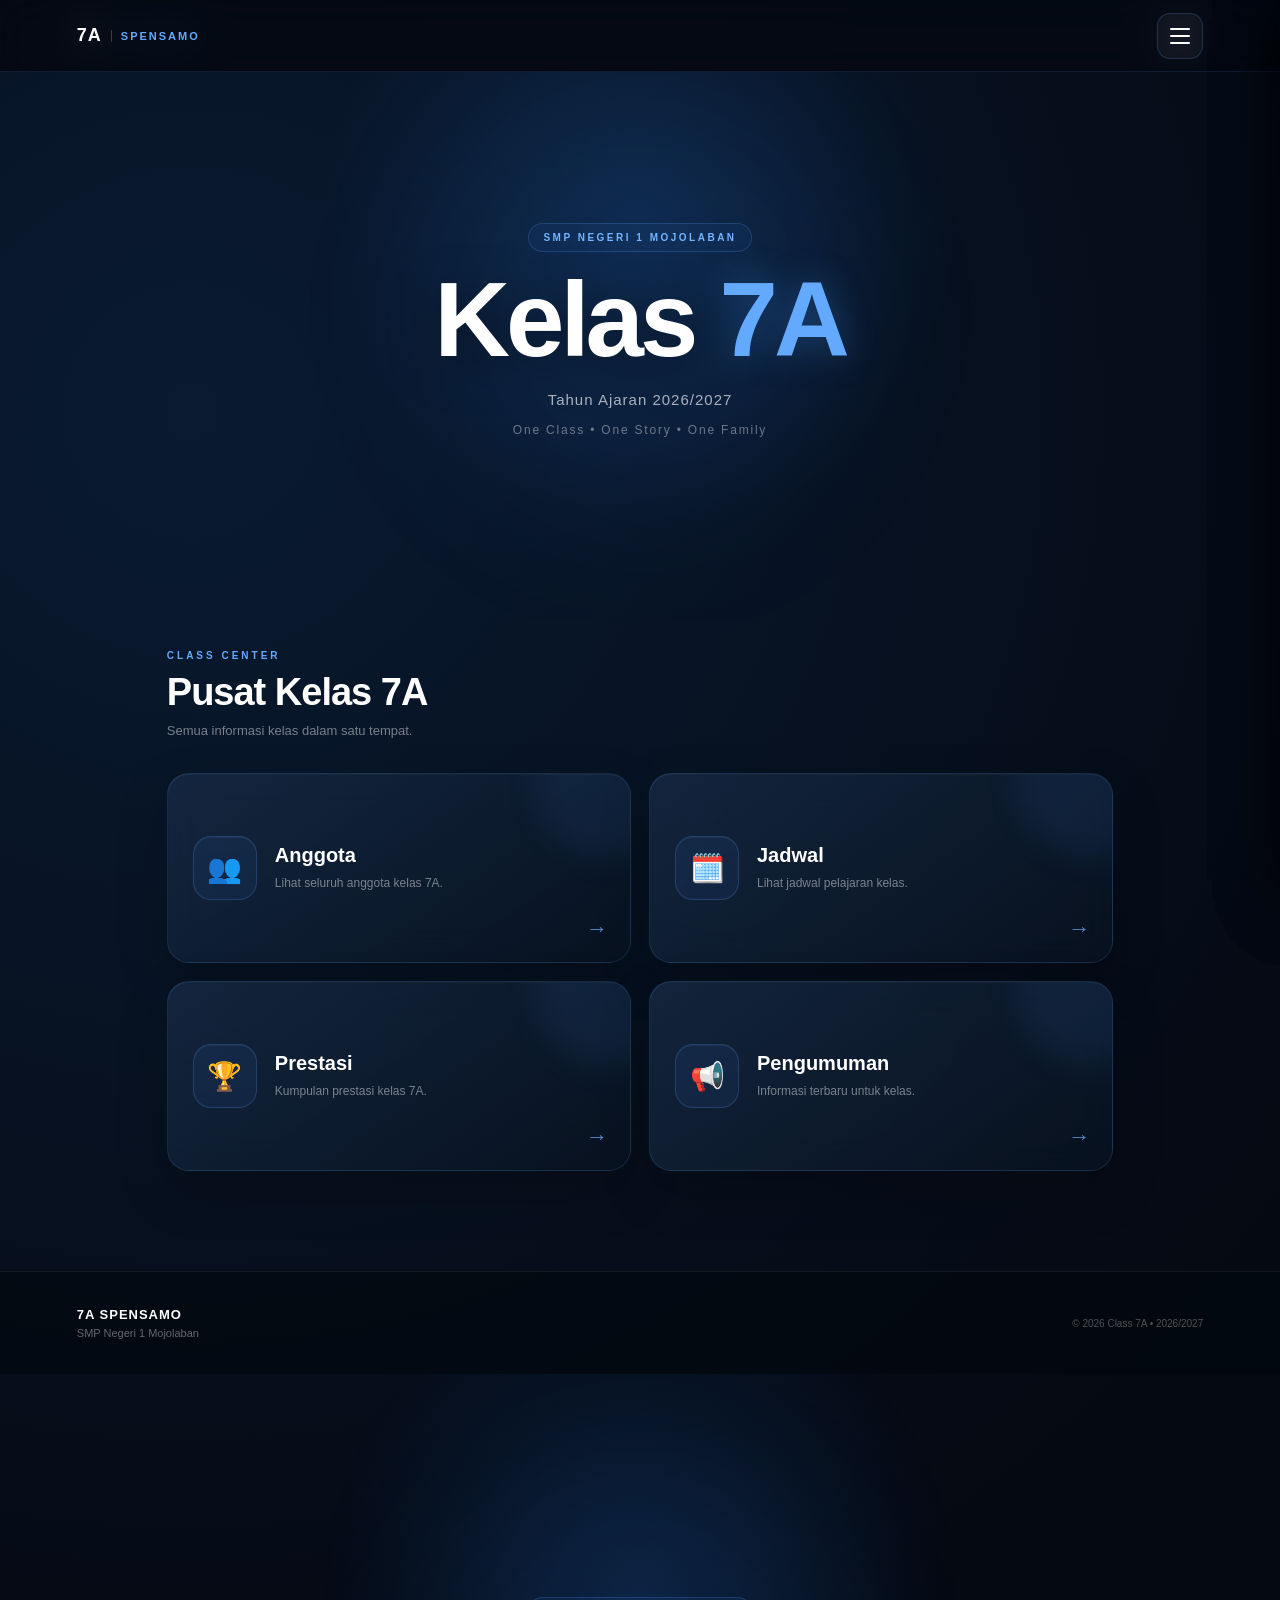
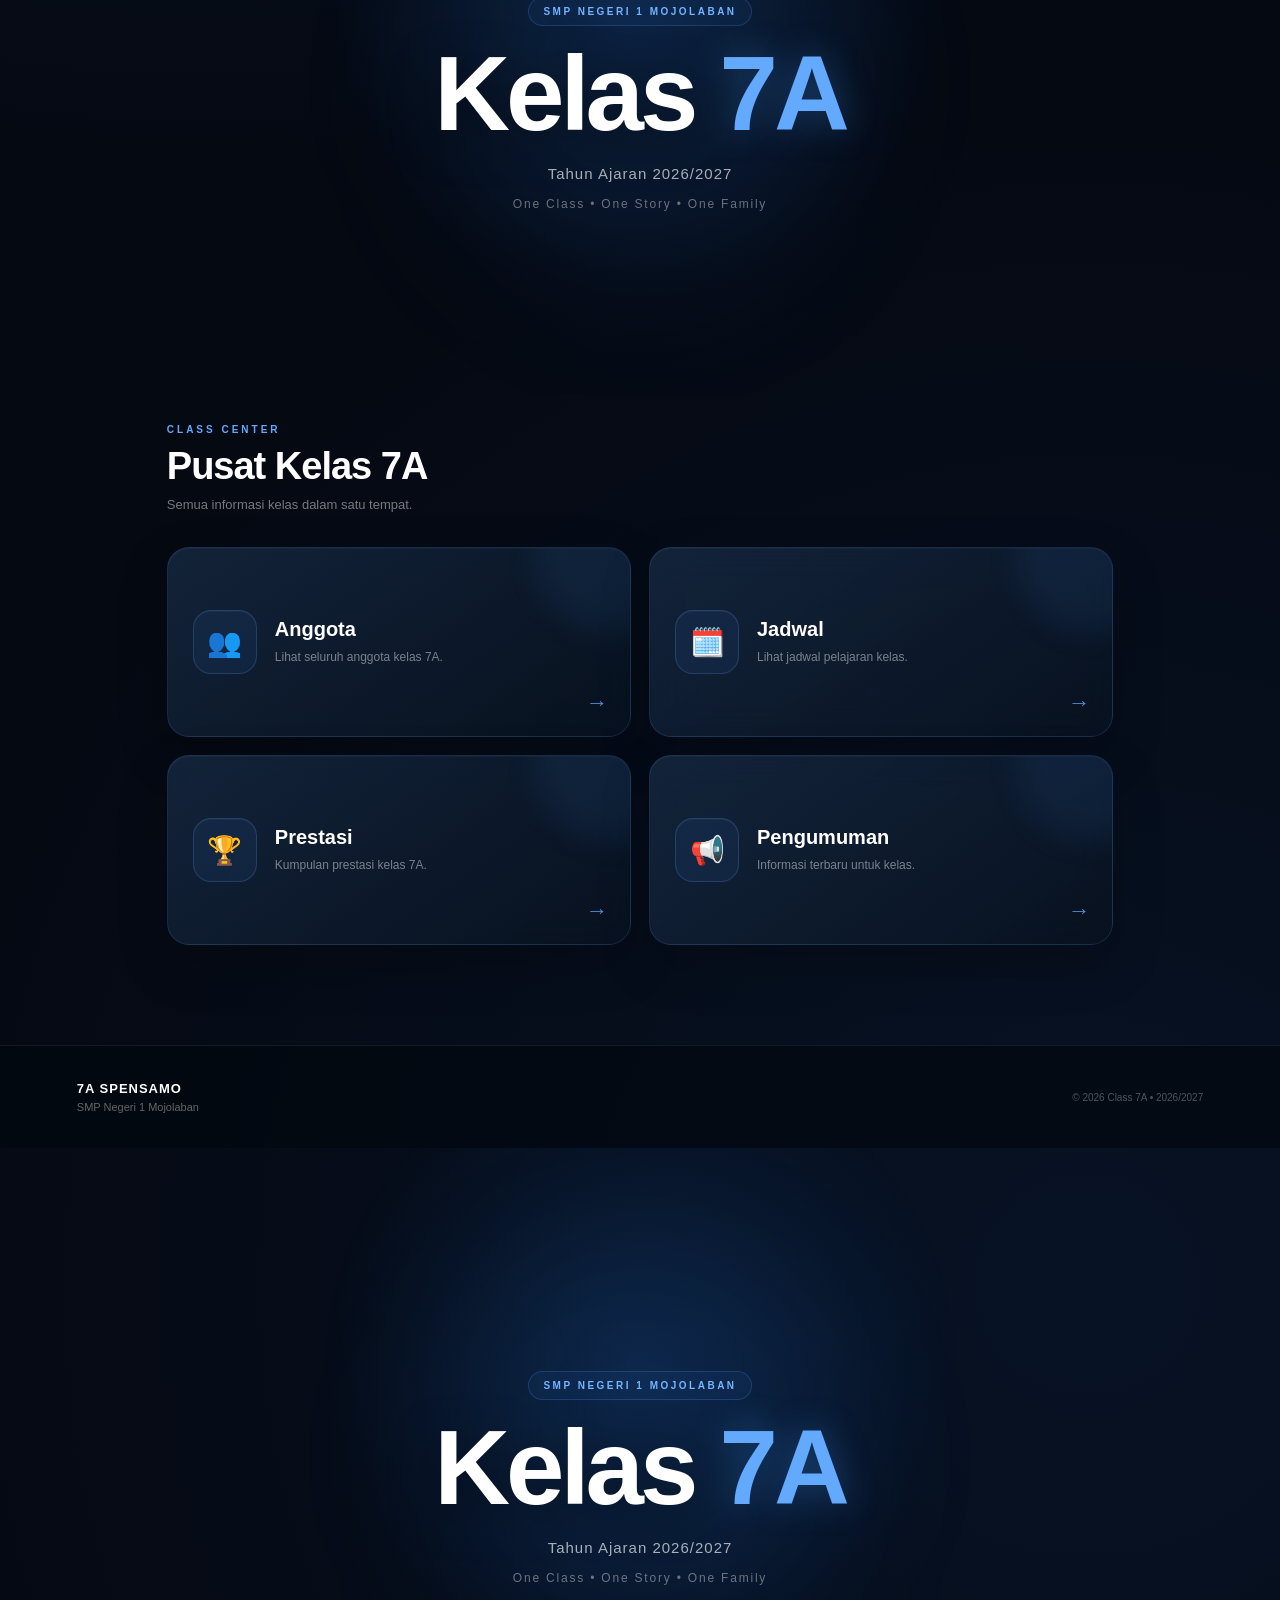
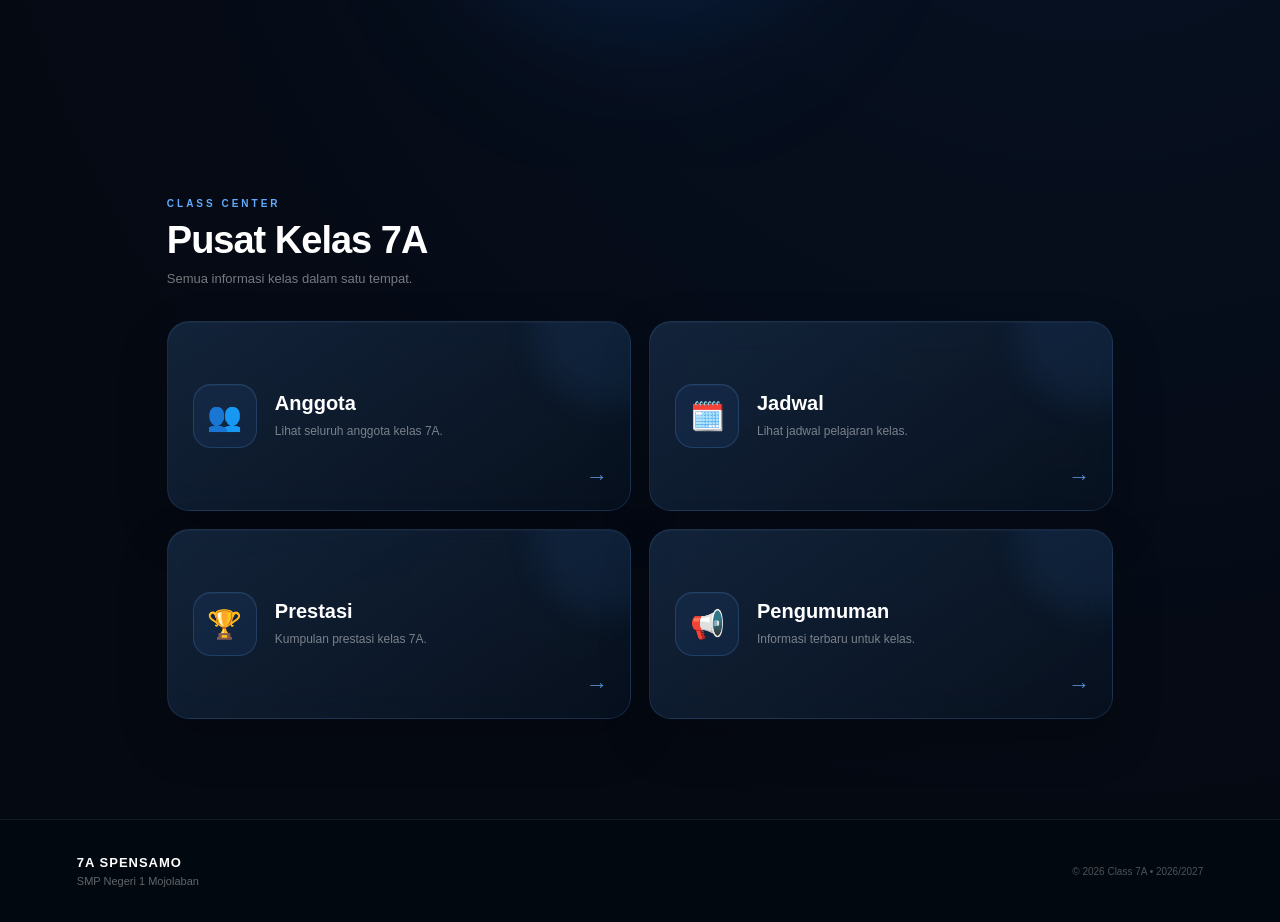
<file: index.html>
<!DOCTYPE html>
<html lang="id">
<head>
  <meta charset="UTF-8">
  <meta name="viewport" content="width=device-width, initial-scale=1.0">

  <title>7A SPENSAMO</title>

  <meta
    name="description"
    content="Website Kelas 7A SMP Negeri 1 Mojolaban Tahun Ajaran 2026/2027"
  >

  <link rel="stylesheet" href="style.css">
</head>

<body>

  <!-- ================= NAVBAR ================= -->

  <header class="navbar">

    <a href="index.html" class="brand">
      <span class="brand-main">7A</span>
      <span class="brand-sub">SPENSAMO</span>
    </a>

    <button
      class="menu-button"
      id="menuButton"
      type="button"
      aria-label="Buka menu"
    >
      <span></span>
      <span></span>
      <span></span>
    </button>

  </header>


  <!-- ================= OVERLAY ================= -->

  <div
    class="menu-overlay"
    id="menuOverlay"
  ></div>


  <!-- ================= SIDE MENU ================= -->

  <aside
    class="side-menu"
    id="sideMenu"
  >

    <div class="side-menu-header">

      <div>
        <span class="menu-title">7A</span>
        <span class="menu-subtitle">SPENSAMO</span>
      </div>

      <button
        class="close-menu"
        id="closeMenu"
        type="button"
        aria-label="Tutup menu"
      >
        ×
      </button>

    </div>


    <nav class="menu-nav">

      <a
        href="index.html"
        class="menu-link active"
      >
        Beranda
      </a>

      <a
        href="anggota.html"
        class="menu-link"
      >
        Anggota
      </a>

      <a
        href="jadwal.html"
        class="menu-link"
      >
        Jadwal
      </a>

      <a
        href="prestasi.html"
        class="menu-link"
      >
        Prestasi
      </a>

      <a
        href="pengumuman.html"
        class="menu-link"
      >
        Pengumuman
      </a>

    </nav>


    <div class="menu-bottom">

      <a
        href="admin.html"
        class="admin-link"
      >
        Admin
      </a>

    </div>

  </aside>


  <!-- ================= MAIN ================= -->

  <main>

    <!-- ================= HERO ================= -->

    <section class="hero">

      <div class="hero-content">

        <div class="hero-label">
          SMP NEGERI 1 MOJOLABAN
        </div>

        <h1>
          Kelas <span>7A</span>
        </h1>

        <p class="hero-year">
          Tahun Ajaran 2026/2027
        </p>

        <p class="hero-slogan">
          One Class • One Story • One Family
        </p>

      </div>

    </section>


    <!-- ================= CLASS CENTER ================= -->

    <section class="class-center">

      <div class="section-heading">

        <span class="section-label">
          CLASS CENTER
        </span>

        <h2>
          Pusat Kelas 7A
        </h2>

        <p>
          Semua informasi kelas dalam satu tempat.
        </p>

      </div>


      <div class="center-grid">


        <!-- ================= ANGGOTA ================= -->

        <a
          href="anggota.html"
          class="center-card"
        >

          <div class="card-icon">
            👥
          </div>

          <div class="card-text">

            <h3>
              Anggota
            </h3>

            <p>
              Lihat seluruh anggota kelas 7A.
            </p>

          </div>

          <span class="card-arrow">
            →
          </span>

        </a>


        <!-- ================= JADWAL ================= -->

        <a
          href="jadwal.html"
          class="center-card"
        >

          <div class="card-icon">
            🗓️
          </div>

          <div class="card-text">

            <h3>
              Jadwal
            </h3>

            <p>
              Lihat jadwal pelajaran kelas.
            </p>

          </div>

          <span class="card-arrow">
            →
          </span>

        </a>


        <!-- ================= PRESTASI ================= -->

        <a
          href="prestasi.html"
          class="center-card"
        >

          <div class="card-icon">
            🏆
          </div>

          <div class="card-text">

            <h3>
              Prestasi
            </h3>

            <p>
              Kumpulan prestasi kelas 7A.
            </p>

          </div>

          <span class="card-arrow">
            →
          </span>

        </a>


        <!-- ================= PENGUMUMAN ================= -->

        <a
          href="pengumuman.html"
          class="center-card"
        >

          <div class="card-icon">
            📢
          </div>

          <div class="card-text">

            <h3>
              Pengumuman
            </h3>

            <p>
              Informasi terbaru untuk kelas.
            </p>

          </div>

          <span class="card-arrow">
            →
          </span>

        </a>

      </div>

    </section>

  </main>


  <!-- ================= FOOTER ================= -->

  <footer class="footer">

    <div class="footer-brand">

      <strong>
        7A SPENSAMO
      </strong>

      <span>
        SMP Negeri 1 Mojolaban
      </span>

    </div>

    <p>
      © 2026 Class 7A • 2026/2027
    </p>

  </footer>


  <!-- ================= JAVASCRIPT ================= -->

  <script src="script.js"></script>

</body>
</html><!DOCTYPE html>
<html lang="id">
<head>
  <meta charset="UTF-8">
  <meta name="viewport" content="width=device-width, initial-scale=1.0">

  <title>7A SPENSAMO</title>

  <meta
    name="description"
    content="Website Kelas 7A SMP Negeri 1 Mojolaban Tahun Ajaran 2026/2027"
  >

  <link rel="stylesheet" href="style.css">
</head>

<body>

  <!-- ================= NAVBAR ================= -->

  <header class="navbar">

    <a href="index.html" class="brand">
      <span class="brand-main">7A</span>
      <span class="brand-sub">SPENSAMO</span>
    </a>

    <button
      class="menu-button"
      id="menuButton"
      type="button"
      aria-label="Buka menu"
    >
      <span></span>
      <span></span>
      <span></span>
    </button>

  </header>


  <!-- ================= OVERLAY ================= -->

  <div
    class="menu-overlay"
    id="menuOverlay"
  ></div>


  <!-- ================= SIDE MENU ================= -->

  <aside
    class="side-menu"
    id="sideMenu"
  >

    <div class="side-menu-header">

      <div>
        <span class="menu-title">7A</span>
        <span class="menu-subtitle">SPENSAMO</span>
      </div>

      <button
        class="close-menu"
        id="closeMenu"
        type="button"
        aria-label="Tutup menu"
      >
        ×
      </button>

    </div>


    <nav class="menu-nav">

      <a
        href="index.html"
        class="menu-link active"
      >
        Beranda
      </a>

      <a
        href="anggota.html"
        class="menu-link"
      >
        Anggota
      </a>

      <a
        href="jadwal.html"
        class="menu-link"
      >
        Jadwal
      </a>

      <a
        href="prestasi.html"
        class="menu-link"
      >
        Prestasi
      </a>

      <a
        href="pengumuman.html"
        class="menu-link"
      >
        Pengumuman
      </a>

    </nav>


    <div class="menu-bottom">

      <a
        href="admin.html"
        class="admin-link"
      >
        Admin
      </a>

    </div>

  </aside>


  <!-- ================= MAIN ================= -->

  <main>

    <!-- ================= HERO ================= -->

    <section class="hero">

      <div class="hero-content">

        <div class="hero-label">
          SMP NEGERI 1 MOJOLABAN
        </div>

        <h1>
          Kelas <span>7A</span>
        </h1>

        <p class="hero-year">
          Tahun Ajaran 2026/2027
        </p>

        <p class="hero-slogan">
          One Class • One Story • One Family
        </p>

      </div>

    </section>


    <!-- ================= CLASS CENTER ================= -->

    <section class="class-center">

      <div class="section-heading">

        <span class="section-label">
          CLASS CENTER
        </span>

        <h2>
          Pusat Kelas 7A
        </h2>

        <p>
          Semua informasi kelas dalam satu tempat.
        </p>

      </div>


      <div class="center-grid">


        <!-- ================= ANGGOTA ================= -->

        <a
          href="anggota.html"
          class="center-card"
        >

          <div class="card-icon">
            👥
          </div>

          <div class="card-text">

            <h3>
              Anggota
            </h3>

            <p>
              Lihat seluruh anggota kelas 7A.
            </p>

          </div>

          <span class="card-arrow">
            →
          </span>

        </a>


        <!-- ================= JADWAL ================= -->

        <a
          href="jadwal.html"
          class="center-card"
        >

          <div class="card-icon">
            🗓️
          </div>

          <div class="card-text">

            <h3>
              Jadwal
            </h3>

            <p>
              Lihat jadwal pelajaran kelas.
            </p>

          </div>

          <span class="card-arrow">
            →
          </span>

        </a>


        <!-- ================= PRESTASI ================= -->

        <a
          href="prestasi.html"
          class="center-card"
        >

          <div class="card-icon">
            🏆
          </div>

          <div class="card-text">

            <h3>
              Prestasi
            </h3>

            <p>
              Kumpulan prestasi kelas 7A.
            </p>

          </div>

          <span class="card-arrow">
            →
          </span>

        </a>


        <!-- ================= PENGUMUMAN ================= -->

        <a
          href="pengumuman.html"
          class="center-card"
        >

          <div class="card-icon">
            📢
          </div>

          <div class="card-text">

            <h3>
              Pengumuman
            </h3>

            <p>
              Informasi terbaru untuk kelas.
            </p>

          </div>

          <span class="card-arrow">
            →
          </span>

        </a>

      </div>

    </section>

  </main>


  <!-- ================= FOOTER ================= -->

  <footer class="footer">

    <div class="footer-brand">

      <strong>
        7A SPENSAMO
      </strong>

      <span>
        SMP Negeri 1 Mojolaban
      </span>

    </div>

    <p>
      © 2026 Class 7A • 2026/2027
    </p>

  </footer>


  <!-- ================= JAVASCRIPT ================= -->

  <script src="script.js"></script>

</body>
</html><!DOCTYPE html>
<html lang="id">
<head>
  <meta charset="UTF-8">
  <meta name="viewport" content="width=device-width, initial-scale=1.0">

  <title>7A SPENSAMO</title>

  <meta
    name="description"
    content="Website Kelas 7A SMP Negeri 1 Mojolaban Tahun Ajaran 2026/2027"
  >

  <link rel="stylesheet" href="style.css">
</head>

<body>

  <!-- ================= NAVBAR ================= -->

  <header class="navbar">

    <a href="index.html" class="brand">
      <span class="brand-main">7A</span>
      <span class="brand-sub">SPENSAMO</span>
    </a>

    <button
      class="menu-button"
      id="menuButton"
      type="button"
      aria-label="Buka menu"
    >
      <span></span>
      <span></span>
      <span></span>
    </button>

  </header>


  <!-- ================= OVERLAY ================= -->

  <div
    class="menu-overlay"
    id="menuOverlay"
  ></div>


  <!-- ================= SIDE MENU ================= -->

  <aside
    class="side-menu"
    id="sideMenu"
  >

    <div class="side-menu-header">

      <div>
        <span class="menu-title">7A</span>
        <span class="menu-subtitle">SPENSAMO</span>
      </div>

      <button
        class="close-menu"
        id="closeMenu"
        type="button"
        aria-label="Tutup menu"
      >
        ×
      </button>

    </div>


    <nav class="menu-nav">

      <a
        href="index.html"
        class="menu-link active"
      >
        Beranda
      </a>

      <a
        href="anggota.html"
        class="menu-link"
      >
        Anggota
      </a>

      <a
        href="jadwal.html"
        class="menu-link"
      >
        Jadwal
      </a>

      <a
        href="prestasi.html"
        class="menu-link"
      >
        Prestasi
      </a>

      <a
        href="pengumuman.html"
        class="menu-link"
      >
        Pengumuman
      </a>

    </nav>


    <div class="menu-bottom">

      <a
        href="admin.html"
        class="admin-link"
      >
        Admin
      </a>

    </div>

  </aside>


  <!-- ================= MAIN ================= -->

  <main>

    <!-- ================= HERO ================= -->

    <section class="hero">

      <div class="hero-content">

        <div class="hero-label">
          SMP NEGERI 1 MOJOLABAN
        </div>

        <h1>
          Kelas <span>7A</span>
        </h1>

        <p class="hero-year">
          Tahun Ajaran 2026/2027
        </p>

        <p class="hero-slogan">
          One Class • One Story • One Family
        </p>

      </div>

    </section>


    <!-- ================= CLASS CENTER ================= -->

    <section class="class-center">

      <div class="section-heading">

        <span class="section-label">
          CLASS CENTER
        </span>

        <h2>
          Pusat Kelas 7A
        </h2>

        <p>
          Semua informasi kelas dalam satu tempat.
        </p>

      </div>


      <div class="center-grid">


        <!-- ================= ANGGOTA ================= -->

        <a
          href="anggota.html"
          class="center-card"
        >

          <div class="card-icon">
            👥
          </div>

          <div class="card-text">

            <h3>
              Anggota
            </h3>

            <p>
              Lihat seluruh anggota kelas 7A.
            </p>

          </div>

          <span class="card-arrow">
            →
          </span>

        </a>


        <!-- ================= JADWAL ================= -->

        <a
          href="jadwal.html"
          class="center-card"
        >

          <div class="card-icon">
            🗓️
          </div>

          <div class="card-text">

            <h3>
              Jadwal
            </h3>

            <p>
              Lihat jadwal pelajaran kelas.
            </p>

          </div>

          <span class="card-arrow">
            →
          </span>

        </a>


        <!-- ================= PRESTASI ================= -->

        <a
          href="prestasi.html"
          class="center-card"
        >

          <div class="card-icon">
            🏆
          </div>

          <div class="card-text">

            <h3>
              Prestasi
            </h3>

            <p>
              Kumpulan prestasi kelas 7A.
            </p>

          </div>

          <span class="card-arrow">
            →
          </span>

        </a>


        <!-- ================= PENGUMUMAN ================= -->

        <a
          href="pengumuman.html"
          class="center-card"
        >

          <div class="card-icon">
            📢
          </div>

          <div class="card-text">

            <h3>
              Pengumuman
            </h3>

            <p>
              Informasi terbaru untuk kelas.
            </p>

          </div>

          <span class="card-arrow">
            →
          </span>

        </a>

      </div>

    </section>

  </main>


  <!-- ================= FOOTER ================= -->

  <footer class="footer">

    <div class="footer-brand">

      <strong>
        7A SPENSAMO
      </strong>

      <span>
        SMP Negeri 1 Mojolaban
      </span>

    </div>

    <p>
      © 2026 Class 7A • 2026/2027
    </p>

  </footer>


  <!-- ================= JAVASCRIPT ================= -->

  <script src="script.js"></script>

</body>
</html>
</file>
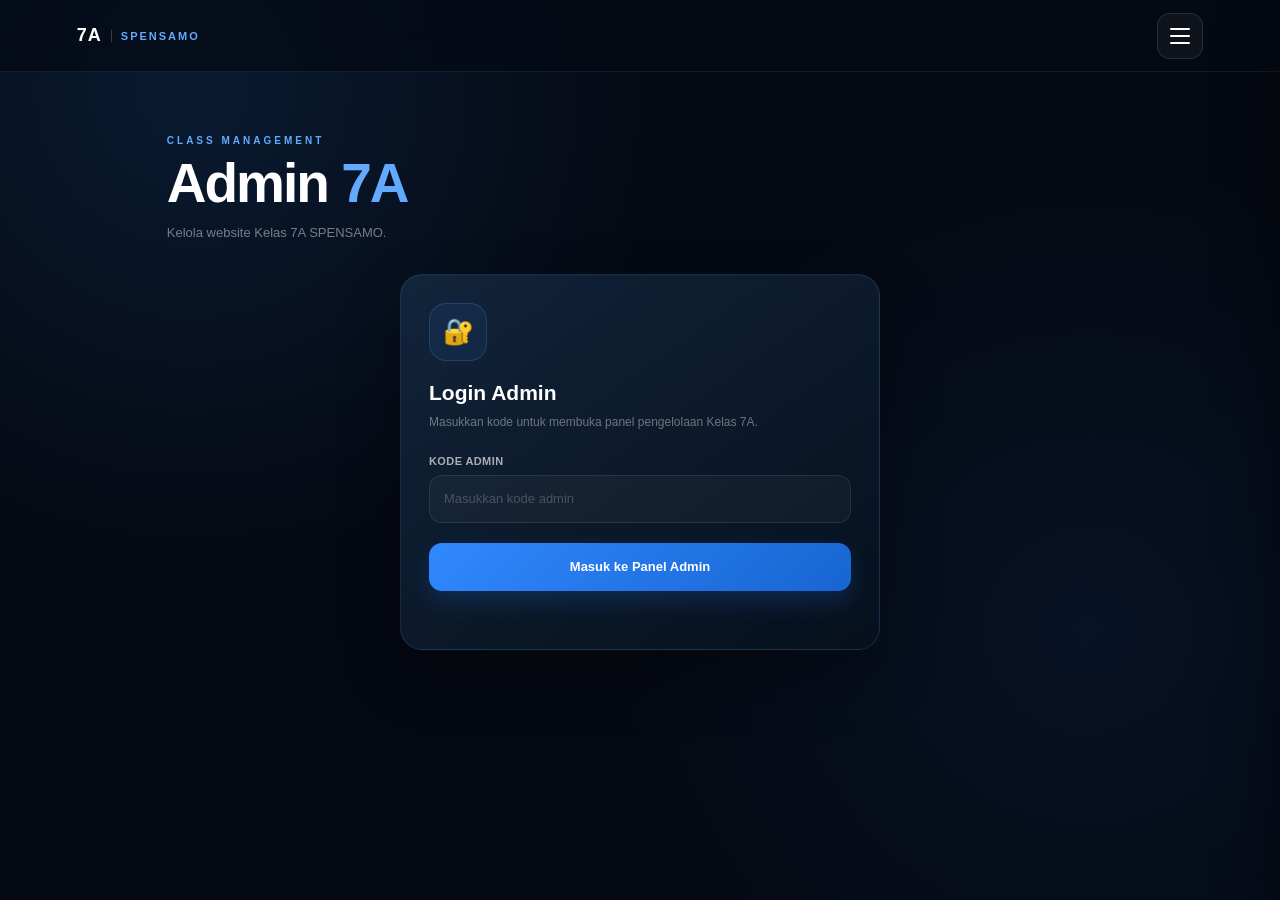
<file: Admin.html>
<!DOCTYPE html>
<html lang="id">

<head>
  <meta charset="UTF-8">
  <meta name="viewport" content="width=device-width, initial-scale=1.0">

  <title>Admin • 7A SPENSAMO</title>

  <link rel="stylesheet" href="style.css">

  <style>

    /* ================================
       ADMIN
    ================================ */

    .admin-main {
      min-height: 100vh;
      padding-top: 100px;
      padding-bottom: 80px;
    }

    .admin-container {
      width: 100%;
      max-width: 1100px;
      margin: auto;
      padding: 35px 6%;
      box-sizing: border-box;
    }

    .admin-header {
      margin-bottom: 30px;
    }

    .admin-header h1 {
      margin-top: 8px;
      font-size: clamp(38px, 7vw, 55px);
      line-height: 1;
      font-weight: 900;
      letter-spacing: -2px;
    }

    .admin-header h1 span {
      color: #63aaff;
    }

    .admin-header p {
      margin-top: 12px;
      color: rgba(255,255,255,.45);
      font-size: 13px;
      line-height: 1.6;
    }


    /* ================================
       LOGIN BOX
    ================================ */

    .admin-login {
      width: 100%;
      max-width: 480px;
      margin: 0 auto;

      padding: 28px;
      box-sizing: border-box;

      border: 1px solid rgba(90,165,255,.16);
      border-radius: 22px;

      background:
        linear-gradient(
          145deg,
          rgba(22,43,68,.78),
          rgba(7,17,30,.9)
        );

      box-shadow:
        0 25px 60px rgba(0,0,0,.28),
        inset 0 1px 0 rgba(255,255,255,.025);

      backdrop-filter: blur(18px);
      -webkit-backdrop-filter: blur(18px);

      animation: fadeUp .6s ease both;
    }


    .login-icon {
      width: 58px;
      height: 58px;

      display: flex;
      align-items: center;
      justify-content: center;

      margin-bottom: 20px;

      border: 1px solid rgba(95,170,255,.2);
      border-radius: 17px;

      background: rgba(65,145,255,.08);

      font-size: 25px;
    }


    .admin-login h2 {
      font-size: 21px;
      font-weight: 800;
    }


    .admin-login > p {
      margin-top: 8px;

      color: rgba(255,255,255,.4);

      font-size: 12px;
      line-height: 1.6;
    }


    /* ================================
       FORM
    ================================ */

    .admin-form {
      margin-top: 23px;
    }


    .form-group {
      margin-bottom: 15px;
    }


    .form-group label {
      display: block;

      margin-bottom: 8px;

      color: rgba(255,255,255,.65);

      font-size: 11px;
      font-weight: 700;
      letter-spacing: .4px;
    }


    .form-group input {
      width: 100%;
      height: 48px;

      padding: 0 14px;
      box-sizing: border-box;

      border: 1px solid rgba(255,255,255,.09);
      border-radius: 13px;

      outline: none;

      background: rgba(255,255,255,.035);

      color: #fff;

      font-family: inherit;
      font-size: 13px;

      transition:
        border-color .2s ease,
        background .2s ease,
        box-shadow .2s ease;
    }


    .form-group input::placeholder {
      color: rgba(255,255,255,.22);
    }


    .form-group input:focus {
      border-color: rgba(90,170,255,.55);

      background: rgba(70,145,255,.045);

      box-shadow:
        0 0 0 3px rgba(70,145,255,.08);
    }


    /* ================================
       BUTTON
    ================================ */

    .login-button {
      width: 100%;
      height: 48px;

      margin-top: 5px;

      border: 0;
      border-radius: 13px;

      cursor: pointer;

      background:
        linear-gradient(
          135deg,
          #3188ff,
          #1765d1
        );

      color: #fff;

      font-family: inherit;
      font-size: 13px;
      font-weight: 800;

      box-shadow:
        0 10px 25px rgba(35,115,230,.22);

      transition:
        transform .2s ease,
        filter .2s ease;
    }


    .login-button:hover {
      filter: brightness(1.08);
      transform: translateY(-1px);
    }


    .login-button:active {
      transform: translateY(1px);
    }


    /* ================================
       MESSAGE
    ================================ */

    .login-message {
      min-height: 18px;

      margin-top: 12px;

      text-align: center;

      color: rgba(255,255,255,.45);

      font-size: 11px;
    }


    .login-message.error {
      color: #ff7777;
    }


    .login-message.success {
      color: #72dca0;
    }


    /* ================================
       ADMIN PANEL
    ================================ */

    .admin-panel {
      display: none;
    }


    .admin-panel.show {
      display: block;
      animation: fadeUp .45s ease both;
    }


    /* ================================
       PANEL HEADER
    ================================ */

    .admin-panel-top {
      display: flex;
      align-items: center;
      justify-content: space-between;

      gap: 15px;

      margin-bottom: 22px;
    }


    .admin-welcome h2 {
      font-size: 24px;
      font-weight: 850;
    }


    .admin-welcome p {
      margin-top: 5px;

      color: rgba(255,255,255,.38);

      font-size: 11px;
    }


    .role-badge {
      display: inline-flex;
      align-items: center;

      margin-top: 10px;

      padding: 7px 11px;

      border: 1px solid rgba(255,190,70,.2);
      border-radius: 9px;

      background: rgba(255,180,50,.06);

      color: #ffc65c;

      font-size: 10px;
      font-weight: 800;
    }


    .logout-button {
      flex: 0 0 auto;

      height: 40px;

      padding: 0 15px;

      border: 1px solid rgba(255,255,255,.1);
      border-radius: 10px;

      background: rgba(255,255,255,.035);

      color: rgba(255,255,255,.7);

      font-family: inherit;

      font-size: 11px;
      font-weight: 700;

      cursor: pointer;

      transition: .2s ease;
    }


    .logout-button:hover {
      background: rgba(255,255,255,.07);
    }


    /* ================================
       MANAGEMENT GRID
    ================================ */

    .admin-grid {
      display: grid;

      grid-template-columns:
        repeat(2, minmax(0, 1fr));

      gap: 15px;
    }


    .admin-card {
      min-height: 150px;

      padding: 21px;
      box-sizing: border-box;

      border:
        1px solid rgba(90,165,255,.14);

      border-radius: 20px;

      background:
        linear-gradient(
          145deg,
          rgba(22,43,68,.72),
          rgba(7,17,30,.86)
        );

      box-shadow:
        0 16px 40px rgba(0,0,0,.18),
        inset 0 1px 0 rgba(255,255,255,.025);

      backdrop-filter: blur(15px);
      -webkit-backdrop-filter: blur(15px);
    }


    .admin-card-icon {
      width: 46px;
      height: 46px;

      display: flex;
      align-items: center;
      justify-content: center;

      margin-bottom: 17px;

      border:
        1px solid rgba(95,170,255,.18);

      border-radius: 13px;

      background:
        rgba(65,145,255,.07);

      font-size: 20px;
    }


    .admin-card h3 {
      font-size: 15px;
      font-weight: 800;
    }


    .admin-card p {
      margin-top: 6px;

      color:
        rgba(255,255,255,.38);

      font-size: 11px;

      line-height: 1.5;
    }


    /* ================================
       MOBILE
    ================================ */

    @media (max-width: 600px) {

      .admin-main {
        padding-top: 82px;
        padding-bottom: 60px;
      }

      .admin-container {
        padding: 30px 5%;
      }

      .admin-header h1 {
        font-size: 39px;
      }

      .admin-header p {
        font-size: 12px;
      }

      .admin-login {
        padding: 21px;
        border-radius: 18px;
      }

      .admin-grid {
        grid-template-columns: 1fr;
        gap: 12px;
      }

      .admin-card {
        min-height: 135px;
        border-radius: 17px;
      }

      .admin-panel-top {
        align-items: flex-start;
      }

      .admin-welcome h2 {
        font-size: 20px;
      }

      .logout-button {
        height: 36px;
        padding: 0 12px;
      }

    }

  </style>
</head>


<body>


  <!-- ================================
       NAVBAR
  ================================ -->

  <header class="navbar">

    <a href="index.html" class="brand">

      <span class="brand-main">
        7A
      </span>

      <span class="brand-sub">
        SPENSAMO
      </span>

    </a>


    <button
      class="menu-button"
      id="menuButton"
      type="button"
      aria-label="Buka menu"
    >

      <span></span>
      <span></span>
      <span></span>

    </button>

  </header>


  <div
    class="menu-overlay"
    id="menuOverlay"
  ></div>


  <!-- ================================
       SIDE MENU
  ================================ -->

  <aside
    class="side-menu"
    id="sideMenu"
  >

    <div class="side-menu-header">

      <div>

        <span class="menu-title">
          7A
        </span>

        <span class="menu-subtitle">
          SPENSAMO
        </span>

      </div>


      <button
        class="close-menu"
        id="closeMenu"
        type="button"
        aria-label="Tutup menu"
      >
        ×
      </button>

    </div>


    <nav class="menu-nav">

      <a
        href="index.html"
        class="menu-link"
      >
        Beranda
      </a>

      <a
        href="anggota.html"
        class="menu-link"
      >
        Anggota
      </a>

      <a
        href="jadwal.html"
        class="menu-link"
      >
        Jadwal
      </a>

      <a
        href="prestasi.html"
        class="menu-link"
      >
        Prestasi
      </a>

      <a
        href="pengumuman.html"
        class="menu-link"
      >
        Pengumuman
      </a>

    </nav>


    <div class="menu-bottom">

      <a
        href="admin.html"
        class="admin-link"
      >
        Admin
      </a>

    </div>

  </aside>


  <!-- ================================
       MAIN
  ================================ -->

  <main class="admin-main">

    <div class="admin-container">


      <!-- ADMIN HEADER -->

      <section class="admin-header">

        <span class="section-label">
          CLASS MANAGEMENT
        </span>

        <h1>
          Admin <span>7A</span>
        </h1>

        <p>
          Kelola website Kelas 7A SPENSAMO.
        </p>

      </section>


      <!-- LOGIN -->

      <section
        class="admin-login"
        id="adminLogin"
      >

        <div class="login-icon">
          🔐
        </div>

        <h2>
          Login Admin
        </h2>

        <p>
          Masukkan kode untuk membuka
          panel pengelolaan Kelas 7A.
        </p>


        <form
          class="admin-form"
          id="adminForm"
        >

          <div class="form-group">

            <label for="adminCode">
              KODE ADMIN
            </label>

            <input
              id="adminCode"
              type="password"
              placeholder="Masukkan kode admin"
              autocomplete="off"
              required
            >

          </div>


          <button
            class="login-button"
            type="submit"
          >
            Masuk ke Panel Admin
          </button>

        </form>


        <div
          class="login-message"
          id="loginMessage"
        ></div>

      </section>


      <!-- ================================
           ADMIN PANEL
      ================================ -->

      <section
        class="admin-panel"
        id="adminPanel"
      >

        <div class="admin-panel-top">

          <div class="admin-welcome">

            <h2>
              Dashboard
            </h2>

            <p id="adminWelcomeText">
              Selamat datang di panel admin 7A.
            </p>

            <div
              class="role-badge"
              id="roleBadge"
            >
              Admin 7A
            </div>

          </div>


          <button
            class="logout-button"
            id="logoutButton"
            type="button"
          >
            Keluar
          </button>

        </div>


        <!-- MANAGEMENT CARDS -->

        <div class="admin-grid">

          <article class="admin-card">

            <div class="admin-card-icon">
              👥
            </div>

            <h3>
              Kelola Anggota
            </h3>

            <p>
              Kelola nama dan data anggota
              kelas 7A.
            </p>

          </article>


          <article class="admin-card">

            <div class="admin-card-icon">
              🗓️
            </div>

            <h3>
              Kelola Jadwal
            </h3>

            <p>
              Kelola jadwal pelajaran
              kelas 7A.
            </p>

          </article>


          <article class="admin-card">

            <div class="admin-card-icon">
              🏆
            </div>

            <h3>
              Kelola Prestasi
            </h3>

            <p>
              Tambahkan dan kelola
              prestasi kelas.
            </p>

          </article>


          <article class="admin-card">

            <div class="admin-card-icon">
              📢
            </div>

            <h3>
              Kelola Pengumuman
            </h3>

            <p>
              Buat dan kelola pengumuman
              terbaru kelas.
            </p>

          </article>

        </div>


                
        <!-- ========================================
             ADMIN MANAGEMENT
        ======================================== -->

        <section
          class="admin-management"
          id="adminManagement"
          style="margin-top:25px;"
        >

          <div
            class="admin-card"
            style="min-height:auto;"
          >

            <h3>
              Manajemen Admin
            </h3>

            <p>
              Developer dapat mengatur akses
              admin website.
            </p>


            <!-- DAFTAR ADMIN -->

            <div
              id="adminList"
              style="margin-top:20px;"
            ></div>


            <!-- TAMBAH ADMIN -->

            <button
              type="button"
              id="addAdminButton"
              class="login-button"
              style="margin-top:15px;"
            >
              Tambah Admin
            </button>


            <!-- UNDANG ADMIN -->

            <div
              class="invite-box"
              style="
                margin-top:20px;
                padding:16px;
                border:1px solid rgba(90,165,255,.12);
                border-radius:15px;
                background:rgba(255,255,255,.025);
              "
            >

              <h3>
                Undang Admin
              </h3>

              <p>
                Buat tautan undangan untuk
                admin baru.
              </p>


              <button
                type="button"
                id="inviteAdminButton"
                class="login-button"
                style="margin-top:14px;"
              >
                Buat Link Undangan
              </button>


              <div
                id="inviteResult"
                style="
                  margin-top:12px;
                  word-break:break-word;
                  font-size:11px;
                  color:rgba(255,255,255,.45);
                "
              ></div>

            </div>

          </div>

        </section>


        <!-- ========================================
             PERMISSION INFORMATION
        ======================================== -->

        <section
          class="admin-management"
          style="margin-top:15px;"
        >

          <div
            class="admin-card"
            style="min-height:auto;"
          >

            <h3>
              Hak Akses
            </h3>

            <p>
              Developer / Owner dapat mengatur
              admin dan aksesnya.
            </p>

            <p>
              Admin dapat mengelola anggota,
              jadwal, prestasi, dan pengumuman.
            </p>

            <p>
              Developer tidak dapat dihapus
              atau diblokir oleh Admin.
            </p>

          </div>

        </section>


      </section>


    </div>

  </main>


  <!-- ========================================
       JAVASCRIPT
       
       JANGAN TUTUP SCRIPT/BODY/HTML DULU.
       SCRIPT AKAN DIMULAI DI PART 4.
  ======================================== -->

  <script>

    "use strict";


    /* ========================================
       KONFIGURASI
    ======================================== */

    const DEVELOPER_CODE =
      "adminpilihan7@";


    const ADMIN_STORAGE_KEY =
      "sevenAAdmins";


    const SESSION_NAME =
      "sevenAAdmin";


    const SESSION_ROLE =
      "sevenARole";


    /* ========================================
       DATA ADMIN
    ======================================== */

    let admins = JSON.parse(
      localStorage.getItem(
        ADMIN_STORAGE_KEY
      )
    ) || [

      {
        id: "developer",
        name: "Developer",
        role: "developer",
        status: "active"
      },

      {
        id: "admin-01",
        name: "Admin 7A",
        role: "admin",
        status: "active",
        code: "admin7a"
      }

    ];


    /* ========================================
       SIMPAN DATA
    ======================================== */

    function saveAdmins() {

      localStorage.setItem(
        ADMIN_STORAGE_KEY,
        JSON.stringify(admins)
      );

    }


    /* ========================================
       ELEMENT
    ======================================== */

    const adminLogin =
      document.getElementById(
        "adminLogin"
      );


    const adminPanel =
      document.getElementById(
        "adminPanel"
      );


    const adminForm =
      document.getElementById(
        "adminForm"
      );


    const adminCode =
      document.getElementById(
        "adminCode"
      );


    const loginMessage =
      document.getElementById(
        "loginMessage"
      );


    const logoutButton =
      document.getElementById(
        "logoutButton"
      );


    const roleBadge =
      document.getElementById(
        "roleBadge"
      );


    const adminWelcomeText =
      document.getElementById(
        "adminWelcomeText"
      );


    const adminManagement =
      document.getElementById(
        "adminManagement"
      );


    const adminList =
      document.getElementById(
        "adminList"
      );


    const addAdminButton =
      document.getElementById(
        "addAdminButton"
      );


    const inviteAdminButton =
      document.getElementById(
        "inviteAdminButton"
      );


    const inviteResult =
      document.getElementById(
        "inviteResult"
      );


    /* ========================================
       PESAN LOGIN
    ======================================== */

    function showLoginMessage(
      message,
      type = ""
    ) {

      if (!loginMessage) return;

      loginMessage.textContent =
        message;

      loginMessage.className =
        "login-message " + type;

    }


    /* ========================================
       SESSION
    ======================================== */

    function getCurrentSession() {

      const id =
        sessionStorage.getItem(
          SESSION_NAME
        );


      const role =
        sessionStorage.getItem(
          SESSION_ROLE
        );


      if (!id || !role) {
        return null;
      }


      return {
        id: id,
        role: role
      };

    }


    /* ========================================
       TAMPILKAN DASHBOARD
    ======================================== */

    function showDashboard(
      name,
      role
    ) {

      if (adminLogin) {

        adminLogin.style.display =
          "none";

      }


      if (adminPanel) {

        adminPanel.classList.add(
          "show"
        );

      }


      if (adminWelcomeText) {

        adminWelcomeText.textContent =
          "Login sebagai " + name + ".";

      }


      if (roleBadge) {

        roleBadge.textContent =
          role === "developer"
            ? "Developer / Owner"
            : "Admin 7A";

      }


      if (adminManagement) {

        adminManagement.style.display =
          role === "developer"
            ? "block"
            : "none";

      }


      if (
        role === "developer"
      ) {

        renderAdminList();

      }

    }


    /* ========================================
       LOGIN
    ======================================== */

    if (adminForm) {

      adminForm.addEventListener(
        "submit",
        function(event) {

          event.preventDefault();


          const code =
            adminCode.value.trim();


          /* DEVELOPER */

          if (
            code ===
            DEVELOPER_CODE
          ) {

            sessionStorage.setItem(
              SESSION_NAME,
              "developer"
            );


            sessionStorage.setItem(
              SESSION_ROLE,
              "developer"
            );


            showDashboard(
              "Developer",
              "developer"
            );


            adminCode.value = "";

            return;

          }


          /* ADMIN */

          const admin =
            admins.find(
              item =>
                item.role === "admin" &&
                item.status === "active" &&
                item.code === code
            );


          if (!admin) {

            showLoginMessage(
              "Kode admin salah atau akses diblokir.",
              "error"
            );

            return;

          }


          sessionStorage.setItem(
            SESSION_NAME,
            admin.id
          );


          sessionStorage.setItem(
            SESSION_ROLE,
            "admin"
          );


          showDashboard(
            admin.name,
            "admin"
          );


          adminCode.value = "";

        }
      );

    }


    /* ========================================
       LOGOUT
    ======================================== */

    if (logoutButton) {

      logoutButton.addEventListener(
        "click",
        function() {

          sessionStorage.removeItem(
            SESSION_NAME
          );


          sessionStorage.removeItem(
            SESSION_ROLE
          );


          window.location.reload();

        }
      );

    }


        /* ========================================
       CEK HAK DEVELOPER
    ======================================== */

    function isDeveloper() {

      const session =
        getCurrentSession();

      return (
        session &&
        session.role === "developer"
      );

    }


    /* ========================================
       RENDER DAFTAR ADMIN
    ======================================== */

    function renderAdminList() {

      if (!adminList) return;

      adminList.innerHTML = "";


      admins.forEach(
        function(admin) {

          const item =
            document.createElement("div");


          item.style.cssText = `
            display:flex;
            align-items:center;
            justify-content:space-between;
            gap:12px;
            padding:14px 0;
            border-bottom:1px solid rgba(255,255,255,.07);
          `;


          const info =
            document.createElement("div");


          const name =
            document.createElement("strong");


          name.textContent =
            admin.name;


          name.style.fontSize =
            "13px";


          const status =
            document.createElement("div");


          if (
            admin.role === "developer"
          ) {

            status.textContent =
              "Developer / Owner";

          } else if (
            admin.status === "banned"
          ) {

            status.textContent =
              "Akses diblokir";

          } else {

            status.textContent =
              "Admin aktif";

          }


          status.style.cssText = `
            margin-top:4px;
            color:rgba(255,255,255,.38);
            font-size:10px;
          `;


          info.appendChild(name);
          info.appendChild(status);


          const controls =
            document.createElement("div");


          controls.style.cssText = `
            display:flex;
            gap:7px;
            flex-wrap:wrap;
            justify-content:flex-end;
          `;


          /*
             DEVELOPER TIDAK BISA
             DIBAN ATAU DIHAPUS
          */

          if (
            admin.role !== "developer"
          ) {


            /* ==========================
               BAN / UNBAN
            ========================== */

            const banButton =
              document.createElement("button");


            banButton.type =
              "button";


            banButton.textContent =
              admin.status === "banned"
                ? "Unban"
                : "Ban";


            banButton.style.cssText = `
              padding:7px 10px;
              border:1px solid rgba(255,255,255,.1);
              border-radius:8px;
              background:rgba(255,255,255,.04);
              color:#fff;
              font-family:inherit;
              font-size:10px;
              cursor:pointer;
            `;


            banButton.addEventListener(
              "click",
              function() {

                if (!isDeveloper()) {
                  return;
                }


                if (
                  admin.status ===
                  "banned"
                ) {

                  admin.status =
                    "active";

                } else {

                  admin.status =
                    "banned";

                }


                saveAdmins();

                renderAdminList();

              }
            );


            controls.appendChild(
              banButton
            );


            /* ==========================
               HAPUS ADMIN
            ========================== */

            const deleteButton =
              document.createElement("button");


            deleteButton.type =
              "button";


            deleteButton.textContent =
              "Hapus";


            deleteButton.style.cssText = `
              padding:7px 10px;
              border:1px solid rgba(255,100,100,.18);
              border-radius:8px;
              background:rgba(255,80,80,.05);
              color:#ff8b8b;
              font-family:inherit;
              font-size:10px;
              cursor:pointer;
            `;


            deleteButton.addEventListener(
              "click",
              function() {

                if (!isDeveloper()) {
                  return;
                }


                const confirmDelete =
                  confirm(
                    "Hapus admin " +
                    admin.name +
                    "?"
                  );


                if (!confirmDelete) {
                  return;
                }


                admins =
                  admins.filter(
                    item =>
                      item.id !==
                      admin.id
                  );


                saveAdmins();

                renderAdminList();

              }
            );


            controls.appendChild(
              deleteButton
            );

          }


          item.appendChild(info);
          item.appendChild(controls);

          adminList.appendChild(item);

        }
      );

    }


    /* ========================================
       TAMBAH ADMIN
    ======================================== */

    if (addAdminButton) {

      addAdminButton.addEventListener(
        "click",
        function() {

          if (!isDeveloper()) {

            alert(
              "Hanya Developer yang dapat menambah admin."
            );

            return;

          }


          const name =
            prompt(
              "Masukkan nama admin:"
            );


          if (!name || !name.trim()) {
            return;
          }


          const code =
            prompt(
              "Buat kode login admin:"
            );


          if (!code || !code.trim()) {
            return;
          }


          const cleanName =
            name.trim();


          const cleanCode =
            code.trim();


          const codeExists =
            admins.some(
              admin =>
                admin.code ===
                cleanCode
            );


          if (codeExists) {

            alert(
              "Kode tersebut sudah digunakan."
            );

            return;

          }


          const newAdmin = {

            id:
              "admin-" +
              Date.now(),

            name:
              cleanName,

            role:
              "admin",

            status:
              "active",

            code:
              cleanCode

          };


          admins.push(
            newAdmin
          );


          saveAdmins();

          renderAdminList();


          alert(
            "Admin berhasil ditambahkan."
          );

        }
      );

    }


    /* ========================================
       BUAT LINK UNDANGAN
    ======================================== */

    if (inviteAdminButton) {

      inviteAdminButton.addEventListener(
        "click",
        function() {

          if (!isDeveloper()) {

            alert(
              "Hanya Developer yang dapat membuat undangan."
            );

            return;

          }


          const token =
            "7A-" +
            Date.now().toString(36);


          const inviteLink =
            window.location.origin +
            window.location.pathname +
            "?invite=" +
            encodeURIComponent(
              token
            );


          if (inviteResult) {

            inviteResult.innerHTML = `
              <div>
                Link undangan:
              </div>

              <div
                style="
                  margin-top:8px;
                  padding:10px;
                  border-radius:9px;
                  background:rgba(0,0,0,.2);
                  color:#63aaff;
                "
              >
                ${inviteLink}
              </div>

              <button
                type="button"
                id="whatsappInvite"
                style="
                  margin-top:10px;
                  padding:9px 12px;
                  border:0;
                  border-radius:9px;
                  background:#1d8b58;
                  color:#fff;
                  font-family:inherit;
                  font-size:10px;
                  font-weight:700;
                  cursor:pointer;
                "
              >
                Bagikan WhatsApp
              </button>
            `;


            const whatsappButton =
              document.getElementById(
                "whatsappInvite"
              );


            if (whatsappButton) {

              whatsappButton.addEventListener(
                "click",
                function() {

                  const message =
                    "Undangan Admin 7A SPENSAMO%0A%0A" +
                    encodeURIComponent(
                      inviteLink
                    );


                  window.open(
                    "https://wa.me/?text=" +
                    message,
                    "_blank"
                  );

                }
              );

            }

          }

        }
      );

    }


    /* ========================================
       AUTO LOGIN
    ======================================== */

    const currentSession =
      getCurrentSession();


    if (currentSession) {

      if (
        currentSession.role ===
        "developer"
      ) {

        showDashboard(
          "Developer",
          "developer"
        );

      } else {


        const savedAdmin =
          admins.find(
            admin =>
              admin.id ===
              currentSession.id
          );


        if (
          savedAdmin &&
          savedAdmin.role === "admin" &&
          savedAdmin.status === "active"
        ) {

          showDashboard(
            savedAdmin.name,
            "admin"
          );

        } else {

          sessionStorage.removeItem(
            SESSION_NAME
          );

          sessionStorage.removeItem(
            SESSION_ROLE
          );

        }

      }

    }


    /* ========================================
       INVITATION NOTICE
    ======================================== */

    const params =
      new URLSearchParams(
        window.location.search
      );


    const inviteToken =
      params.get("invite");


    if (
      inviteToken &&
      adminLogin
    ) {

      const notice =
        document.createElement("div");


      notice.style.cssText = `
        margin-bottom:18px;
        padding:13px 14px;
        border:1px solid rgba(90,165,255,.16);
        border-radius:12px;
        background:rgba(70,145,255,.06);
        color:rgba(255,255,255,.65);
        font-size:11px;
        line-height:1.5;
      `;


      notice.textContent =
        "Tautan undangan Admin 7A terdeteksi. Kode akses diberikan oleh Developer.";


      adminLogin.insertBefore(
        notice,
        adminLogin.firstChild
      );

                  }


        /* ========================================
       PROTEKSI DEVELOPER
    ======================================== */

    function protectDeveloper() {

      const developerExists =
        admins.some(
          admin =>
            admin.id === "developer"
        );


      if (!developerExists) {

        admins.unshift({

          id: "developer",

          name: "Developer",

          role: "developer",

          status: "active"

        });

      }


      admins =
        admins.map(
          admin => {

            if (
              admin.id === "developer"
            ) {

              return {

                id: "developer",

                name: "Developer",

                role: "developer",

                status: "active"

              };

            }


            return admin;

          }
        );


      saveAdmins();

    }


    /* ========================================
       JALANKAN PROTEKSI
    ======================================== */

    protectDeveloper();


    /* ========================================
       BERSIHKAN URL UNDANGAN
    ======================================== */

    if (inviteToken) {

      try {

        const cleanUrl =
          window.location.origin +
          window.location.pathname;


        window.history.replaceState(
          {},
          document.title,
          cleanUrl
        );

      } catch (error) {

        console.log(
          "URL undangan tidak dapat dibersihkan."
        );

      }

    }


    /* ========================================
       ANIMASI ADMIN CARD
    ======================================== */

    const adminCards =
      document.querySelectorAll(
        ".admin-card"
      );


    adminCards.forEach(
      function(card, index) {

        card.style.animation =
          "fadeUp .45s ease both";


        card.style.animationDelay =
          (index * 0.07) + "s";

      }
    );


    /* ========================================
       DEBUG
    ======================================== */

    console.log(
      "7A SPENSAMO Admin Panel aktif."
    );


  </script>

</body>

</html>
</file>
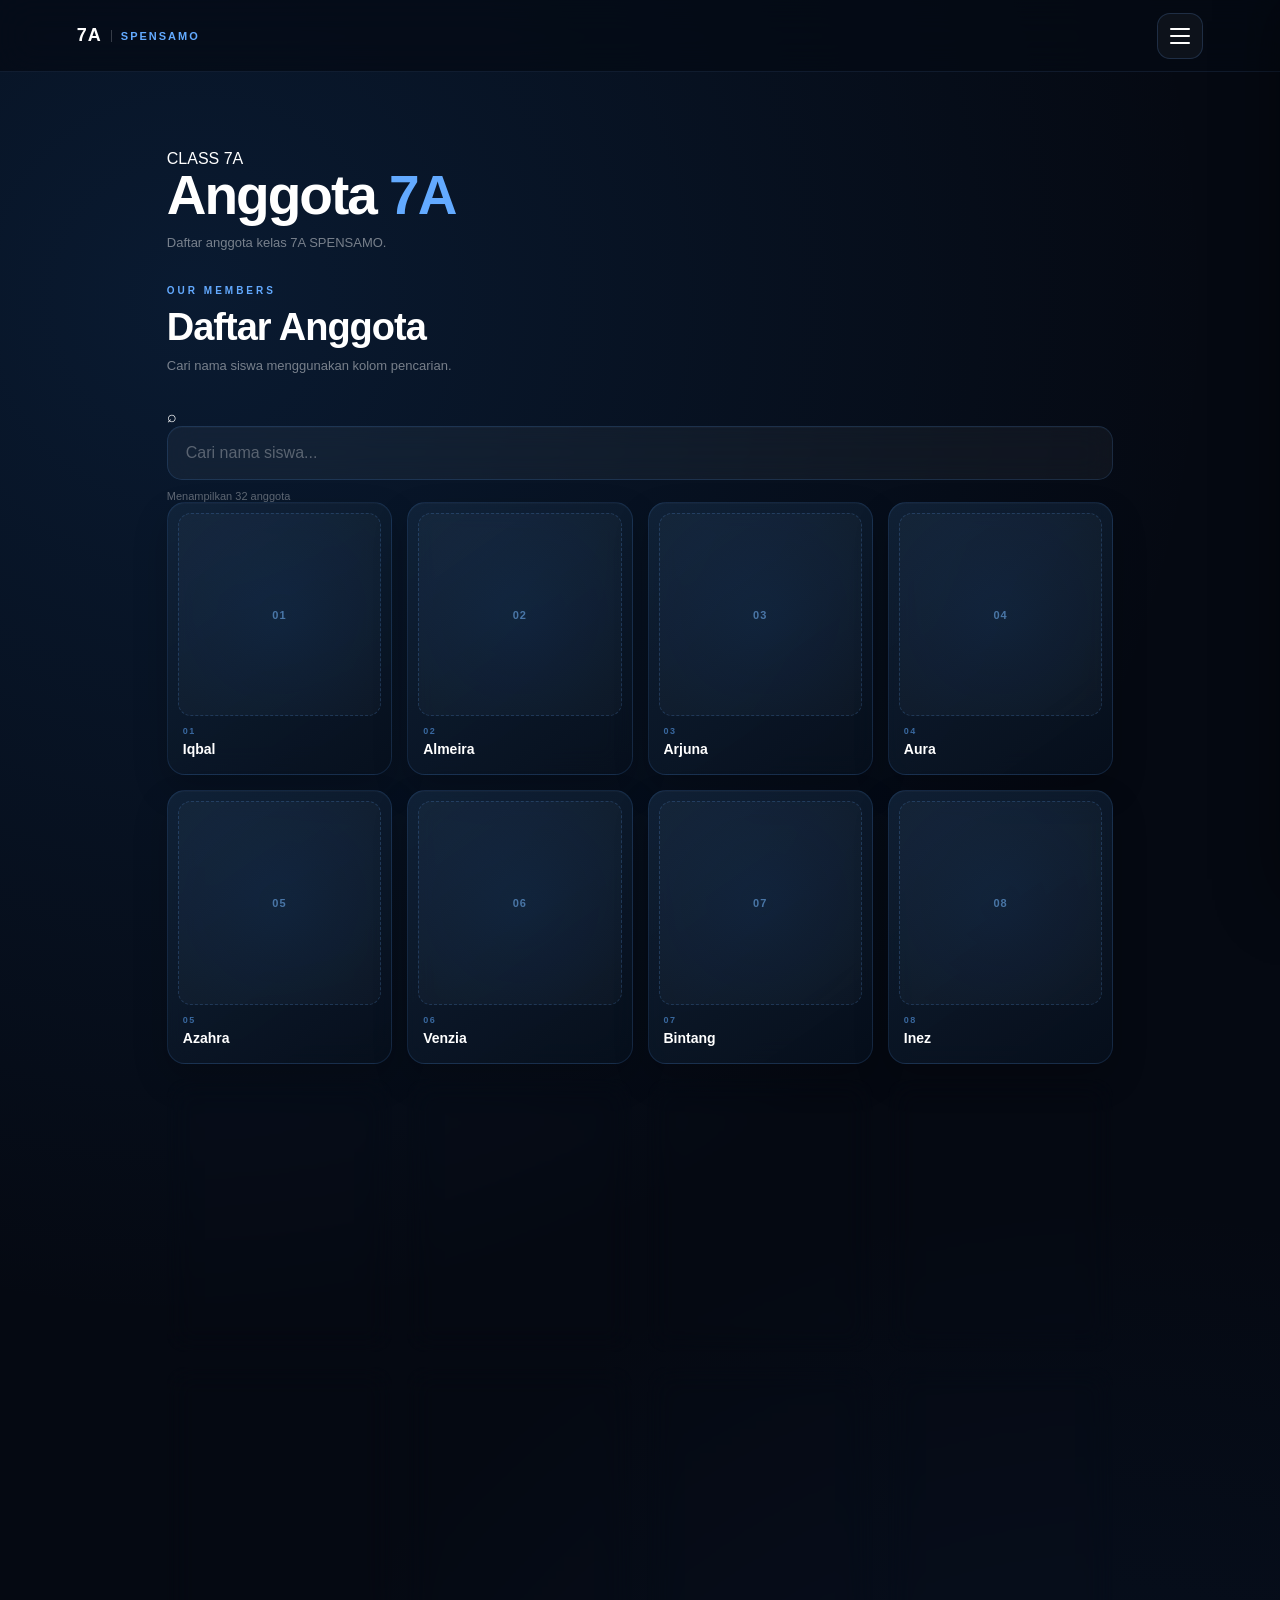
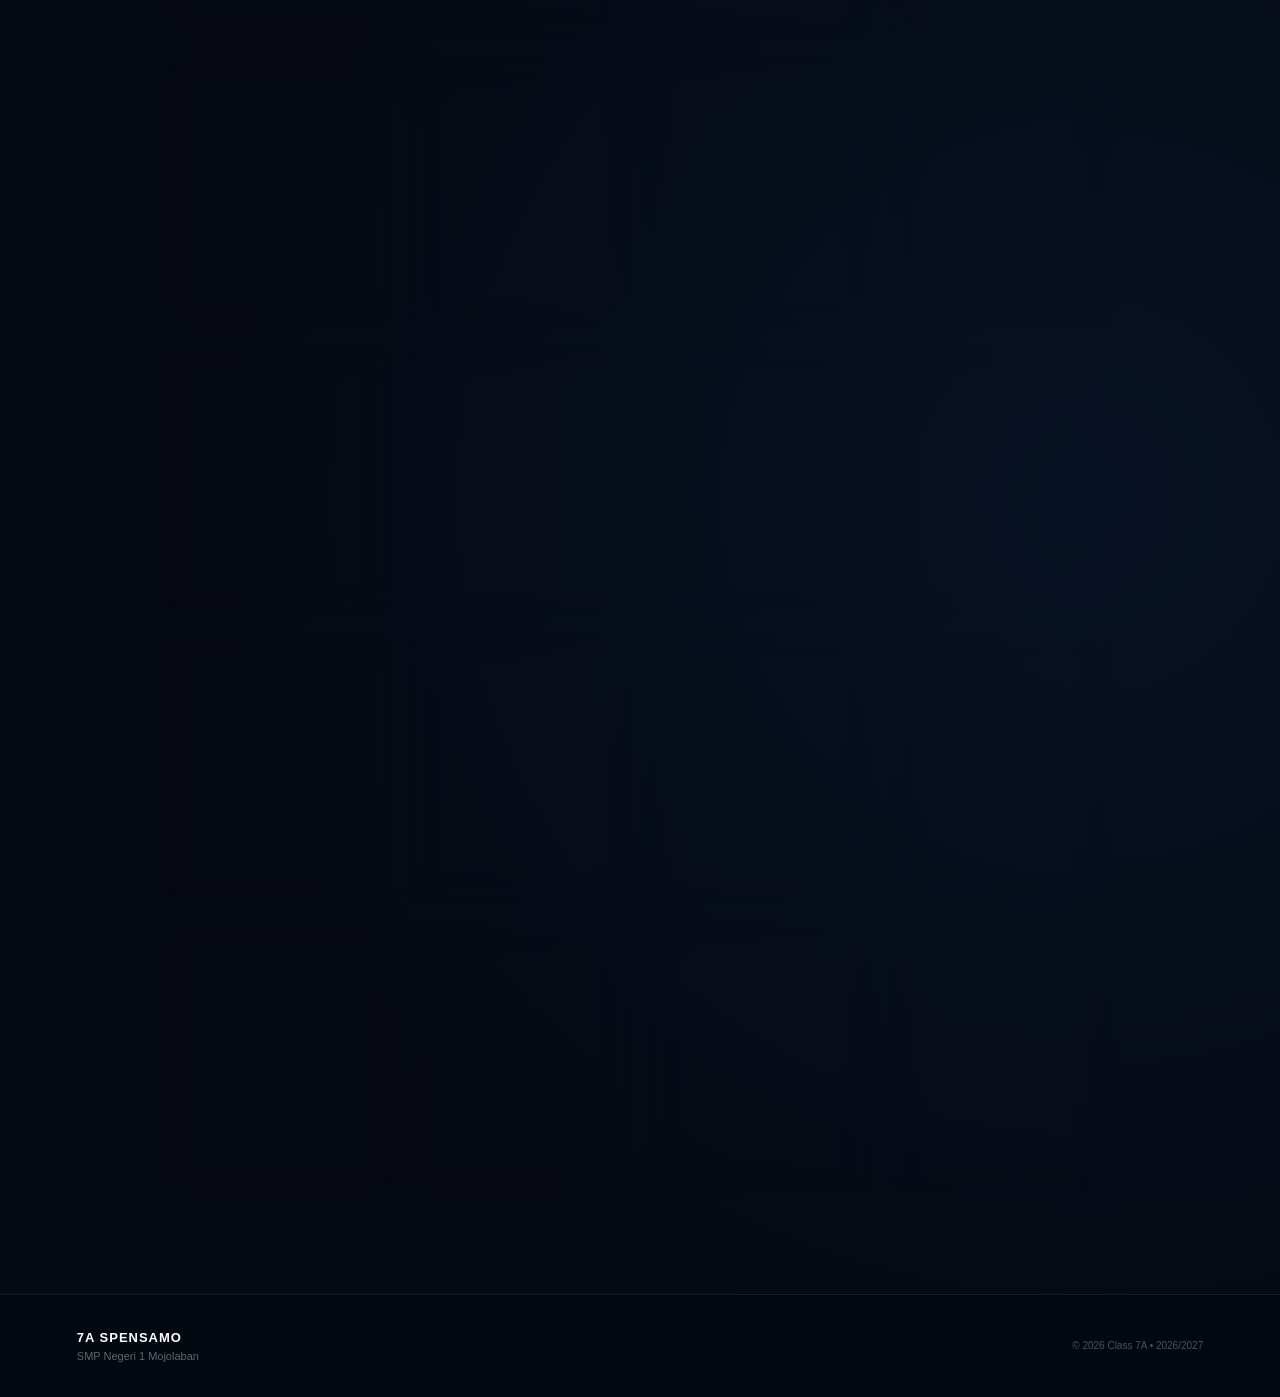
<file: anggota.html>
<!DOCTYPE html>
<html lang="id">
<head>
  <meta charset="UTF-8">
  <meta name="viewport" content="width=device-width, initial-scale=1.0">
  <title>Anggota • 7A SPENSAMO</title>
  <link rel="stylesheet" href="style.css">
</head>

<body>

<header class="navbar">
  <a href="index.html" class="brand">
    <span class="brand-main">7A</span>
    <span class="brand-sub">SPENSAMO</span>
  </a>

  <button class="menu-button" id="menuButton" type="button">
    <span></span>
    <span></span>
    <span></span>
  </button>
</header>

<div class="menu-overlay" id="menuOverlay"></div>

<aside class="side-menu" id="sideMenu">

  <div class="side-menu-header">
    <div>
      <span class="menu-title">7A</span>
      <span class="menu-subtitle">SPENSAMO</span>
    </div>

    <button class="close-menu" id="closeMenu" type="button">×</button>
  </div>

  <nav class="menu-nav">
    <a href="index.html" class="menu-link">Beranda</a>
    <a href="anggota.html" class="menu-link active">Anggota</a>
    <a href="jadwal.html" class="menu-link">Jadwal</a>
    <a href="prestasi.html" class="menu-link">Prestasi</a>
    <a href="pengumuman.html" class="menu-link">Pengumuman</a>
  </nav>

  <div class="menu-bottom">
    <a href="admin.html" class="admin-link">Admin</a>
  </div>

</aside>


<main class="page-main">

  <section class="page-hero">
    <div class="page-hero-content">
      <span class="page-label">CLASS 7A</span>

      <h1>Anggota <span>7A</span></h1>

      <p>
        Daftar anggota kelas 7A SPENSAMO.
      </p>
    </div>
  </section>


  <section class="members-section">

    <div class="section-heading">
      <span class="section-label">OUR MEMBERS</span>

      <h2>Daftar Anggota</h2>

      <p>
        Cari nama siswa menggunakan kolom pencarian.
      </p>
    </div>


    <div class="member-search">

      <div class="search-box">

        <span class="search-icon">⌕</span>

        <input
          type="search"
          id="studentSearch"
          placeholder="Cari nama siswa..."
          autocomplete="off"
        >

        <button
          type="button"
          id="clearSearch"
          class="clear-search"
        >
          ×
        </button>

      </div>

      <div
        class="search-result"
        id="searchResult"
      >
        Menampilkan 32 anggota
      </div>

    </div>


    <div
      class="members-grid"
      id="membersGrid"
    ></div>


    <div
      class="no-result"
      id="noResult"
      hidden
    >

      <div class="no-result-icon">
        404
      </div>

      <h3>Siswa tidak ditemukan</h3>

      <p>Coba gunakan nama lain.</p>

    </div>

  </section>

</main>


<footer class="footer">

  <div class="footer-brand">
    <strong>7A SPENSAMO</strong>
    <span>SMP Negeri 1 Mojolaban</span>
  </div>

  <p>© 2026 Class 7A • 2026/2027</p>

</footer>


<script src="script.js"></script>

<script>
document.addEventListener("DOMContentLoaded", () => {

  const names = [
    "Iqbal",
    "Almeira",
    "Arjuna",
    "Aura",
    "Azahra",
    "Venzia",
    "Bintang",
    "Inez",
    "Clarissa",
    "Verrel",
    "Ulin",
    "Firas",
    "Hamid",
    "Indi",
    "Jendral",
    "Jessy",
    "Juju",
    "Theo",
    "Toni",
    "Rayhan",
    "Nadya",
    "Oliv",
    "Agil",
    "Rafa .A",
    "Rafa .M",
    "Reva",
    "Roby",
    "Septi",
    "Silvi",
    "Sischa",
    "Vicha",
    "Nabila"
  ];


  const grid = document.getElementById("membersGrid");
  const search = document.getElementById("studentSearch");
  const clear = document.getElementById("clearSearch");
  const result = document.getElementById("searchResult");
  const noResult = document.getElementById("noResult");


  function showMembers(keyword = "") {

    grid.innerHTML = "";

    const text = keyword.toLowerCase().trim();

    const filtered = names.filter(name =>
      name.toLowerCase().includes(text)
    );


    filtered.forEach((name) => {

      const number = names.indexOf(name) + 1;

      const card = document.createElement("article");

      card.className = "member-card";

      card.innerHTML = `
        <div class="member-photo">
          <div class="photo-placeholder">
            <span>${String(number).padStart(2, "0")}</span>
          </div>
        </div>

        <div class="member-info">
          <span class="member-number">
            ${String(number).padStart(2, "0")}
          </span>

          <h3>${name}</h3>
        </div>
      `;

      grid.appendChild(card);

    });


    result.textContent =
      `Menampilkan ${filtered.length} anggota`;

    noResult.hidden = filtered.length !== 0;

    clear.classList.toggle(
      "show",
      text.length > 0
    );

  }


  search.addEventListener("input", () => {
    showMembers(search.value);
  });


  clear.addEventListener("click", () => {

    search.value = "";

    showMembers();

    search.focus();

  });


  showMembers();

});
</script>

</body>
</html>
</file>
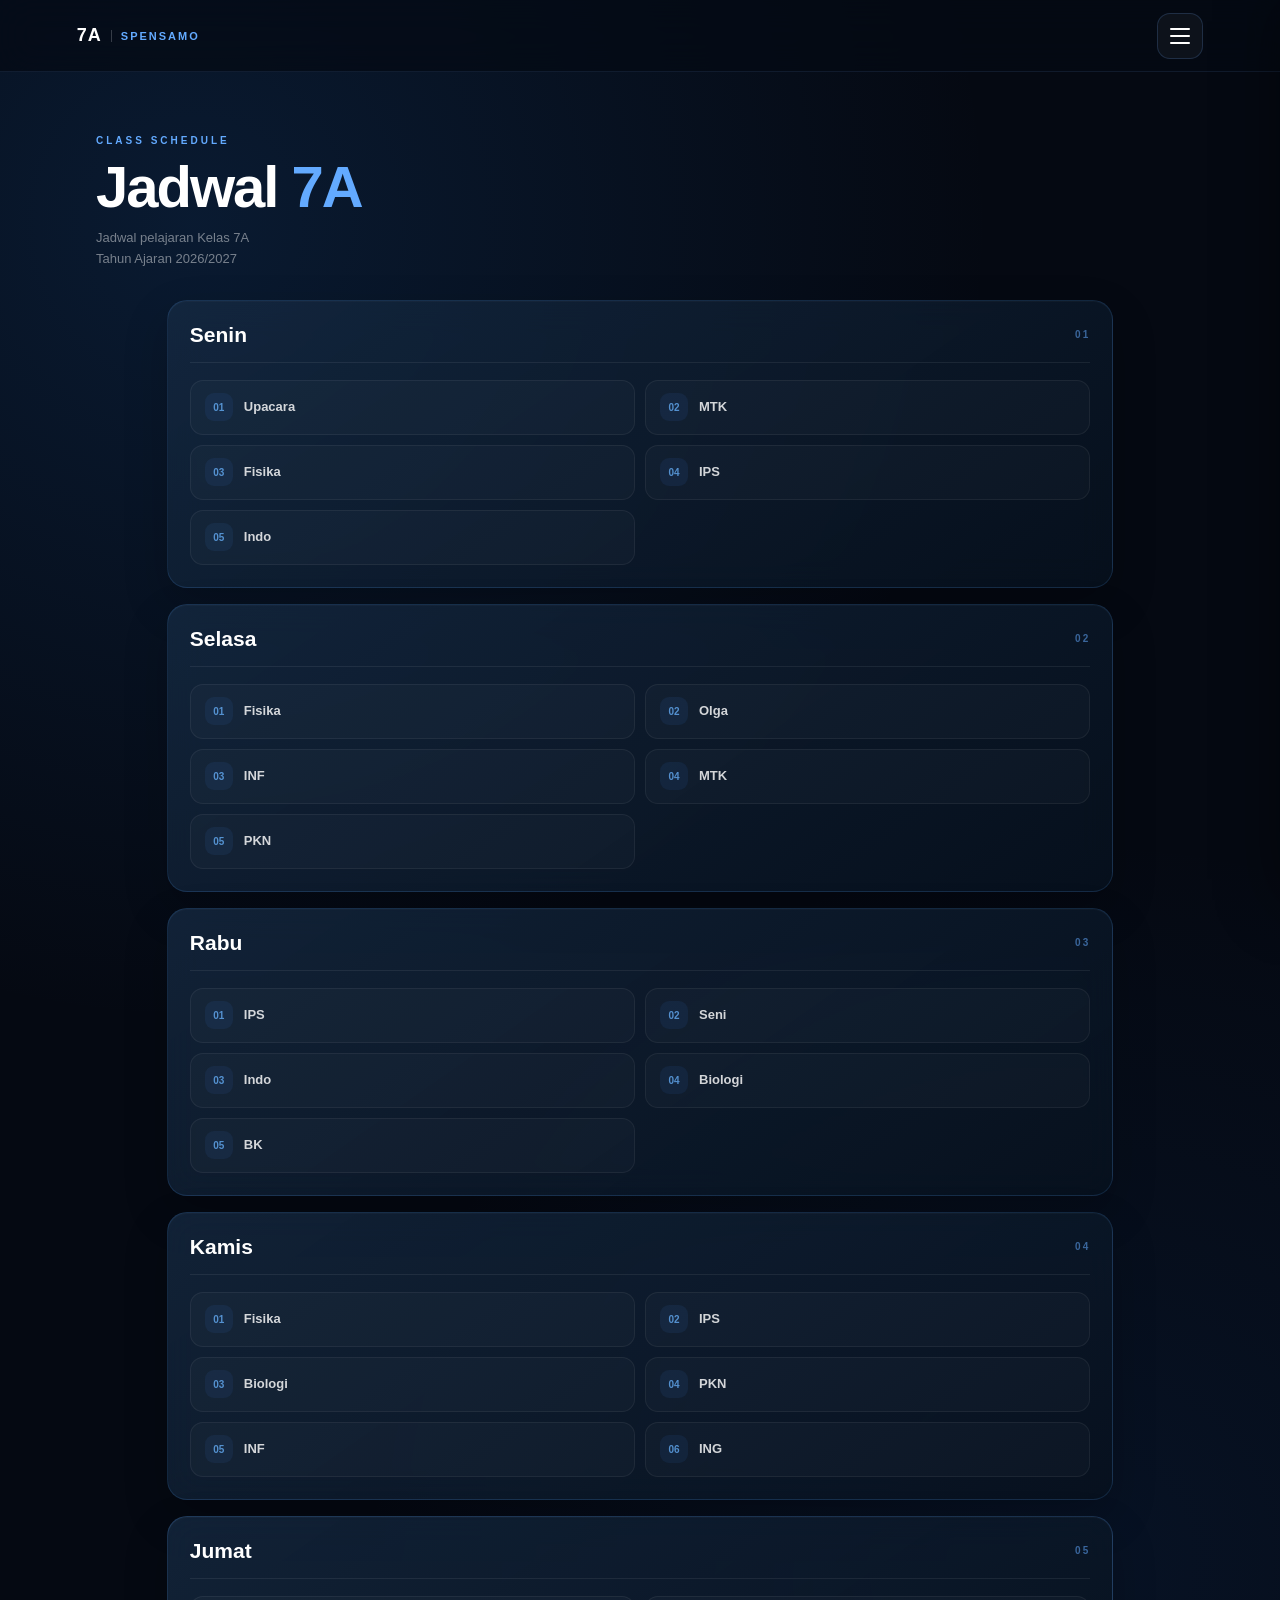
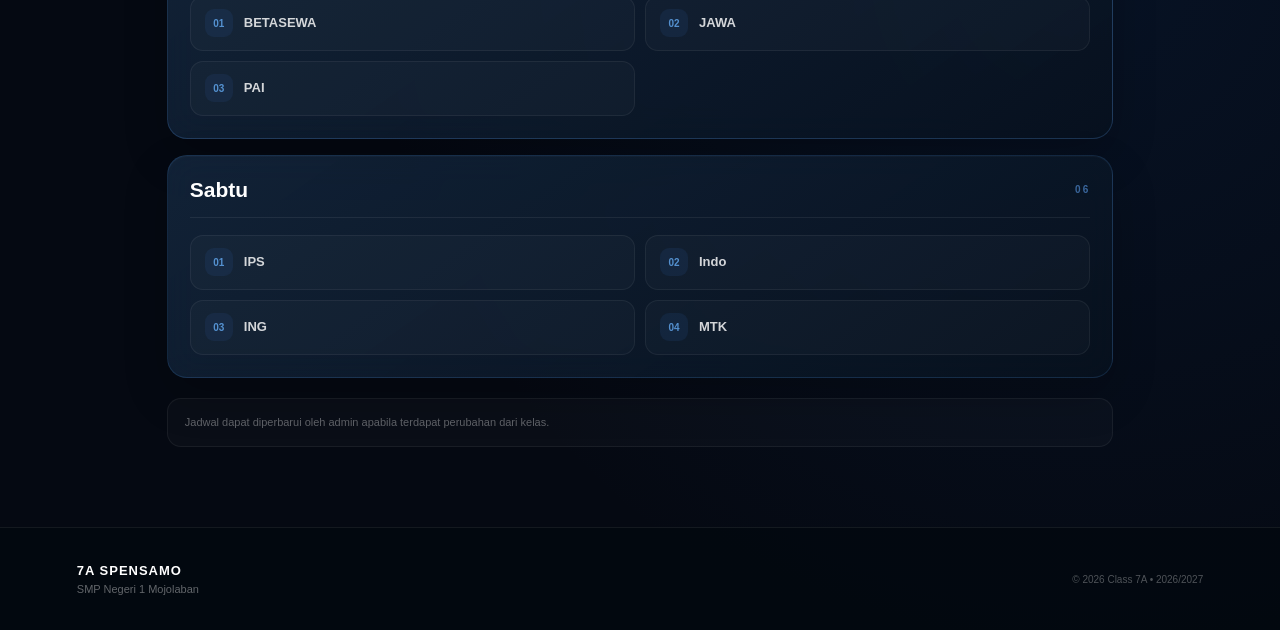
<file: jadwal.html>
<!DOCTYPE html>
<html lang="id">
<head>
  <meta charset="UTF-8">
  <meta name="viewport" content="width=device-width, initial-scale=1.0">

  <title>Jadwal • 7A SPENSAMO</title>

  <meta
    name="description"
    content="Jadwal pelajaran Kelas 7A SMP Negeri 1 Mojolaban Tahun Ajaran 2026/2027"
  >

  <link rel="stylesheet" href="style.css">

  <style>
    /* ========================================
       JADWAL PAGE
    ======================================== */

    .schedule-main {
      min-height: 100vh;
      padding-top: 100px;
      padding-bottom: 80px;
    }

    .schedule-header {
      width: 100%;
      max-width: 1100px;
      margin: 0 auto;
      padding: 35px 6px 30px;
    }

    .schedule-header .section-label {
      margin-bottom: 12px;
    }

    .schedule-header h1 {
      font-size: clamp(38px, 7vw, 58px);
      line-height: 1;
      font-weight: 900;
      letter-spacing: -2px;
    }

    .schedule-header h1 span {
      color: #63aaff;
    }

    .schedule-header p {
      margin-top: 12px;
      color: rgba(255, 255, 255, 0.45);
      font-size: 13px;
      line-height: 1.6;
    }


    /* ========================================
       SCHEDULE CONTAINER
    ======================================== */

    .schedule-container {
      width: 100%;
      max-width: 1100px;
      margin: 0 auto;
      padding: 0 6%;
    }

    .schedule-list {
      display: flex;
      flex-direction: column;
      gap: 16px;
    }


    /* ========================================
       DAY CARD
    ======================================== */

    .day-card {
      position: relative;

      overflow: hidden;

      padding: 22px;

      border:
        1px solid rgba(90, 165, 255, 0.15);

      border-radius: 20px;

      background:
        linear-gradient(
          145deg,
          rgba(22, 43, 68, 0.74),
          rgba(7, 17, 30, 0.84)
        );

      box-shadow:
        0 18px 45px rgba(0, 0, 0, 0.20),
        inset 0 1px 0 rgba(255, 255, 255, 0.025);

      backdrop-filter: blur(16px);
      -webkit-backdrop-filter: blur(16px);

      animation: fadeUp 0.55s ease both;

      transition:
        transform 0.25s ease,
        border-color 0.25s ease,
        box-shadow 0.25s ease;
    }

    .day-card:hover {
      transform: translateY(-3px);

      border-color:
        rgba(90, 170, 255, 0.30);

      box-shadow:
        0 22px 55px rgba(0, 0, 0, 0.28),
        0 0 30px rgba(60, 145, 255, 0.05);
    }


    /* ========================================
       DAY TITLE
    ======================================== */

    .day-title {
      display: flex;
      align-items: center;
      justify-content: space-between;

      gap: 15px;

      margin-bottom: 17px;

      padding-bottom: 15px;

      border-bottom:
        1px solid rgba(255, 255, 255, 0.07);
    }

    .day-title h2 {
      font-size: 21px;
      font-weight: 800;
    }

    .day-number {
      color:
        rgba(99, 170, 255, 0.55);

      font-size: 10px;
      font-weight: 800;

      letter-spacing: 2px;
    }


    /* ========================================
       SUBJECT LIST
    ======================================== */

    .subject-list {
      display: grid;

      grid-template-columns:
        repeat(2, minmax(0, 1fr));

      gap: 10px;
    }

    .subject-item {
      min-height: 55px;

      display: flex;
      align-items: center;

      padding: 12px 14px;

      border:
        1px solid rgba(255, 255, 255, 0.06);

      border-radius: 13px;

      background:
        rgba(255, 255, 255, 0.025);

      transition:
        background 0.2s ease,
        border-color 0.2s ease;
    }

    .subject-item:hover {
      background:
        rgba(65, 145, 255, 0.07);

      border-color:
        rgba(90, 165, 255, 0.16);
    }

    .subject-number {
      flex: 0 0 auto;

      width: 28px;
      height: 28px;

      display: flex;
      align-items: center;
      justify-content: center;

      margin-right: 11px;

      border-radius: 9px;

      color:
        rgba(105, 180, 255, 0.75);

      background:
        rgba(65, 145, 255, 0.08);

      font-size: 10px;
      font-weight: 800;
    }

    .subject-name {
      color:
        rgba(255, 255, 255, 0.82);

      font-size: 13px;
      font-weight: 650;

      line-height: 1.3;
    }


    /* ========================================
       SPECIAL FRIDAY
    ======================================== */

    .day-card.friday {
      border-color:
        rgba(99, 170, 255, 0.20);
    }


    /* ========================================
       EMPTY / NOTE
    ======================================== */

    .schedule-note {
      margin-top: 20px;

      padding: 15px 17px;

      border:
        1px solid rgba(255, 255, 255, 0.06);

      border-radius: 14px;

      color:
        rgba(255, 255, 255, 0.35);

      background:
        rgba(255, 255, 255, 0.025);

      font-size: 11px;

      line-height: 1.6;
    }


    /* ========================================
       MOBILE
    ======================================== */

    @media (max-width: 600px) {

      .schedule-main {
        padding-top: 82px;
        padding-bottom: 60px;
      }

      .schedule-header {
        padding:
          30px 5% 25px;
      }

      .schedule-header h1 {
        font-size: 39px;
      }

      .schedule-header p {
        font-size: 12px;
      }

      .schedule-container {
        padding: 0 5%;
      }

      .schedule-list {
        gap: 12px;
      }

      .day-card {
        padding: 16px;

        border-radius: 17px;
      }

      .day-title {
        margin-bottom: 13px;
        padding-bottom: 12px;
      }

      .day-title h2 {
        font-size: 17px;
      }

      .day-number {
        font-size: 8px;
      }

      .subject-list {
        grid-template-columns:
          1fr;

        gap: 8px;
      }

      .subject-item {
        min-height: 48px;

        padding: 10px 11px;
      }

      .subject-number {
        width: 25px;
        height: 25px;

        margin-right: 9px;
      }

      .subject-name {
        font-size: 12px;
      }

      .schedule-note {
        font-size: 10px;
      }
    }
  </style>
</head>

<body>

  <!-- ========================================
       NAVBAR
  ======================================== -->

  <header class="navbar">

    <a href="index.html" class="brand">
      <span class="brand-main">7A</span>
      <span class="brand-sub">SPENSAMO</span>
    </a>

    <button
      class="menu-button"
      id="menuButton"
      type="button"
      aria-label="Buka menu"
    >
      <span></span>
      <span></span>
      <span></span>
    </button>

  </header>


  <!-- ========================================
       MENU OVERLAY
  ======================================== -->

  <div
    class="menu-overlay"
    id="menuOverlay"
  ></div>


  <!-- ========================================
       SIDE MENU
  ======================================== -->

  <aside
    class="side-menu"
    id="sideMenu"
  >

    <div class="side-menu-header">

      <div>
        <span class="menu-title">7A</span>
        <span class="menu-subtitle">SPENSAMO</span>
      </div>

      <button
        class="close-menu"
        id="closeMenu"
        type="button"
        aria-label="Tutup menu"
      >
        ×
      </button>

    </div>


    <nav class="menu-nav">

      <a
        href="index.html"
        class="menu-link"
      >
        Beranda
      </a>

      <a
        href="anggota.html"
        class="menu-link"
      >
        Anggota
      </a>

      <a
        href="jadwal.html"
        class="menu-link active"
      >
        Jadwal
      </a>

      <a
        href="prestasi.html"
        class="menu-link"
      >
        Prestasi
      </a>

      <a
        href="pengumuman.html"
        class="menu-link"
      >
        Pengumuman
      </a>

    </nav>


    <div class="menu-bottom">

      <a
        href="admin.html"
        class="admin-link"
      >
        Admin
      </a>

    </div>

  </aside>


  <!-- ========================================
       MAIN
  ======================================== -->

  <main class="schedule-main">


    <!-- HEADER -->

    <section class="schedule-header">

      <span class="section-label">
        CLASS SCHEDULE
      </span>

      <h1>
        Jadwal <span>7A</span>
      </h1>

      <p>
        Jadwal pelajaran Kelas 7A<br>
        Tahun Ajaran 2026/2027
      </p>

    </section>


    <!-- ========================================
         SCHEDULE
    ======================================== -->

    <section class="schedule-container">

      <div class="schedule-list">


        <!-- SENIN -->

        <article class="day-card">

          <div class="day-title">

            <h2>Senin</h2>

            <span class="day-number">
              01
            </span>

          </div>

          <div class="subject-list">

            <div class="subject-item">
              <span class="subject-number">01</span>
              <span class="subject-name">Upacara</span>
            </div>

            <div class="subject-item">
              <span class="subject-number">02</span>
              <span class="subject-name">MTK</span>
            </div>

            <div class="subject-item">
              <span class="subject-number">03</span>
              <span class="subject-name">Fisika</span>
            </div>

            <div class="subject-item">
              <span class="subject-number">04</span>
              <span class="subject-name">IPS</span>
            </div>

            <div class="subject-item">
              <span class="subject-number">05</span>
              <span class="subject-name">Indo</span>
            </div>

          </div>

        </article>


        <!-- SELASA -->

        <article class="day-card">

          <div class="day-title">

            <h2>Selasa</h2>

            <span class="day-number">
              02
            </span>

          </div>

          <div class="subject-list">

            <div class="subject-item">
              <span class="subject-number">01</span>
              <span class="subject-name">Fisika</span>
            </div>

            <div class="subject-item">
              <span class="subject-number">02</span>
              <span class="subject-name">Olga</span>
            </div>

            <div class="subject-item">
              <span class="subject-number">03</span>
              <span class="subject-name">INF</span>
            </div>

            <div class="subject-item">
              <span class="subject-number">04</span>
              <span class="subject-name">MTK</span>
            </div>

            <div class="subject-item">
              <span class="subject-number">05</span>
              <span class="subject-name">PKN</span>
            </div>

          </div>

        </article>


        <!-- RABU -->

        <article class="day-card">

          <div class="day-title">

            <h2>Rabu</h2>

            <span class="day-number">
              03
            </span>

          </div>

          <div class="subject-list">

            <div class="subject-item">
              <span class="subject-number">01</span>
              <span class="subject-name">IPS</span>
            </div>

            <div class="subject-item">
              <span class="subject-number">02</span>
              <span class="subject-name">Seni</span>
            </div>

            <div class="subject-item">
              <span class="subject-number">03</span>
              <span class="subject-name">Indo</span>
            </div>

            <div class="subject-item">
              <span class="subject-number">04</span>
              <span class="subject-name">Biologi</span>
            </div>

            <div class="subject-item">
              <span class="subject-number">05</span>
              <span class="subject-name">BK</span>
            </div>

          </div>

        </article>


        <!-- KAMIS -->

        <article class="day-card">

          <div class="day-title">

            <h2>Kamis</h2>

            <span class="day-number">
              04
            </span>

          </div>

          <div class="subject-list">

            <div class="subject-item">
              <span class="subject-number">01</span>
              <span class="subject-name">Fisika</span>
            </div>

            <div class="subject-item">
              <span class="subject-number">02</span>
              <span class="subject-name">IPS</span>
            </div>

            <div class="subject-item">
              <span class="subject-number">03</span>
              <span class="subject-name">Biologi</span>
            </div>

            <div class="subject-item">
              <span class="subject-number">04</span>
              <span class="subject-name">PKN</span>
            </div>

            <div class="subject-item">
              <span class="subject-number">05</span>
              <span class="subject-name">INF</span>
            </div>

            <div class="subject-item">
              <span class="subject-number">06</span>
              <span class="subject-name">ING</span>
            </div>

          </div>

        </article>


        <!-- JUMAT -->

        <article class="day-card friday">

          <div class="day-title">

            <h2>Jumat</h2>

            <span class="day-number">
              05
            </span>

          </div>

          <div class="subject-list">

            <div class="subject-item">
              <span class="subject-number">01</span>
              <span class="subject-name">BETASEWA</span>
            </div>

            <div class="subject-item">
              <span class="subject-number">02</span>
              <span class="subject-name">JAWA</span>
            </div>

            <div class="subject-item">
              <span class="subject-number">03</span>
              <span class="subject-name">PAI</span>
            </div>

          </div>

        </article>


        <!-- SABTU -->

        <article class="day-card">

          <div class="day-title">

            <h2>Sabtu</h2>

            <span class="day-number">
              06
            </span>

          </div>

          <div class="subject-list">

            <div class="subject-item">
              <span class="subject-number">01</span>
              <span class="subject-name">IPS</span>
            </div>

            <div class="subject-item">
              <span class="subject-number">02</span>
              <span class="subject-name">Indo</span>
            </div>

            <div class="subject-item">
              <span class="subject-number">03</span>
              <span class="subject-name">ING</span>
            </div>

            <div class="subject-item">
              <span class="subject-number">04</span>
              <span class="subject-name">MTK</span>
            </div>

          </div>

        </article>


      </div>


      <div class="schedule-note">
        Jadwal dapat diperbarui oleh admin apabila terdapat perubahan
        dari kelas.
      </div>

    </section>

  </main>


  <!-- ========================================
       FOOTER
  ======================================== -->

  <footer class="footer">

    <div class="footer-brand">

      <strong>7A SPENSAMO</strong>

      <span>
        SMP Negeri 1 Mojolaban
      </span>

    </div>

    <p>
      © 2026 Class 7A • 2026/2027
    </p>

  </footer>


  <!-- SCRIPT -->

  <script src="script.js"></script>

</body>
</html>
</file>
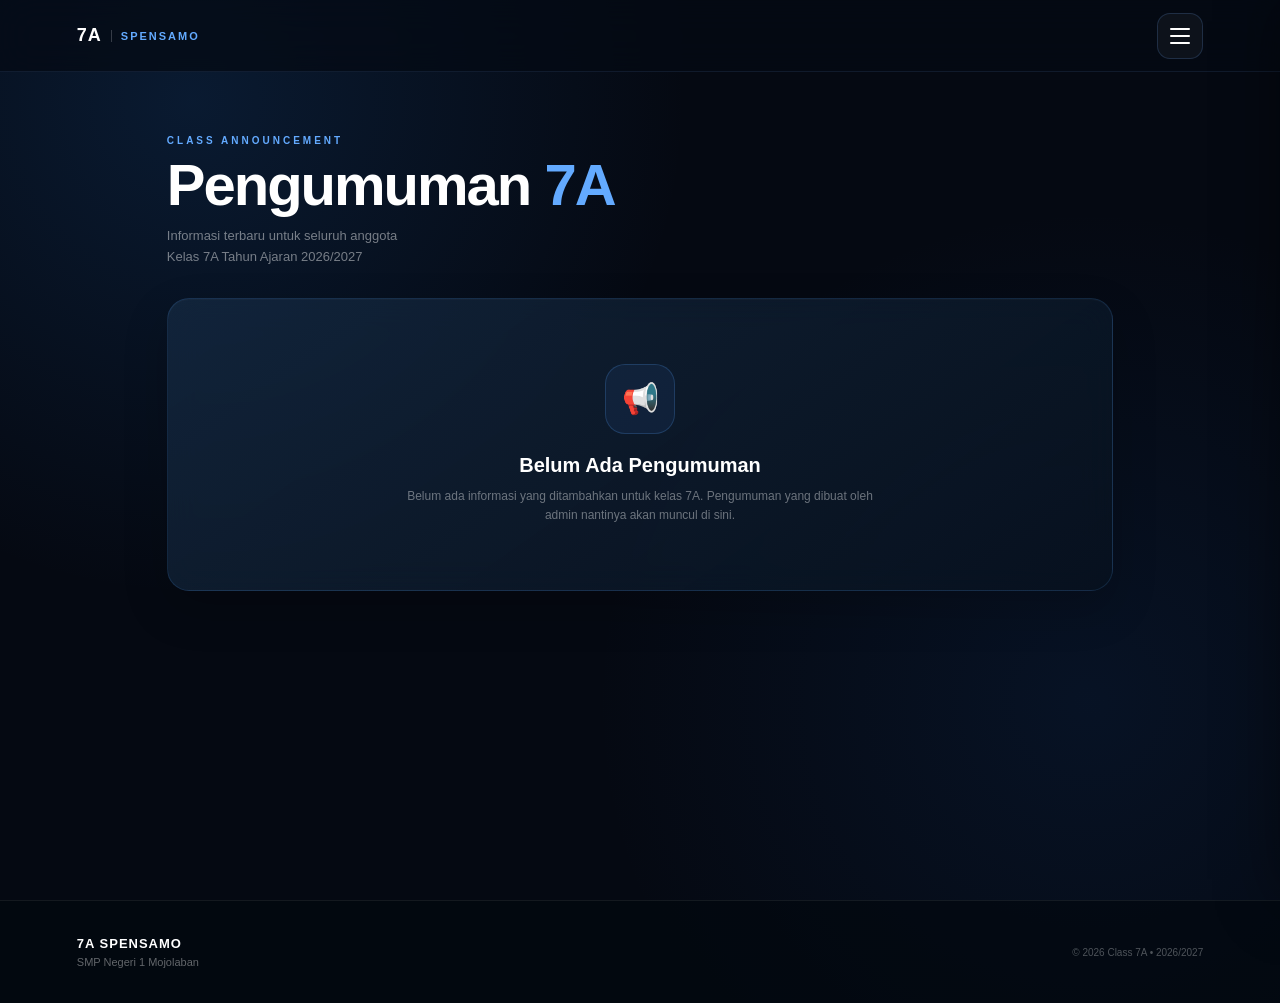
<file: pengumuman.html>
<!DOCTYPE html>
<html lang="id">
<head>
  <meta charset="UTF-8">
  <meta name="viewport" content="width=device-width, initial-scale=1.0">

  <title>Pengumuman • 7A SPENSAMO</title>

  <meta
    name="description"
    content="Pengumuman Kelas 7A SMP Negeri 1 Mojolaban Tahun Ajaran 2026/2027"
  >

  <link rel="stylesheet" href="style.css">

  <style>
    /* ========================================
       PENGUMUMAN PAGE
    ======================================== */

    .announcement-main {
      min-height: 100vh;
      padding-top: 100px;
      padding-bottom: 80px;
    }

    .announcement-header {
      width: 100%;
      max-width: 1100px;
      margin: 0 auto;
      padding: 35px 6% 30px;
    }

    .announcement-header h1 {
      font-size: clamp(38px, 7vw, 58px);
      line-height: 1;
      font-weight: 900;
      letter-spacing: -2px;
    }

    .announcement-header h1 span {
      color: #63aaff;
    }

    .announcement-header p {
      margin-top: 12px;
      color: rgba(255, 255, 255, 0.45);
      font-size: 13px;
      line-height: 1.6;
    }


    /* ========================================
       CONTAINER
    ======================================== */

    .announcement-container {
      width: 100%;
      max-width: 1100px;
      margin: 0 auto;
      padding: 0 6%;
    }

    .announcement-list {
      display: flex;
      flex-direction: column;
      gap: 15px;
    }


    /* ========================================
       EMPTY STATE
    ======================================== */

    .announcement-empty {
      padding: 65px 25px;

      text-align: center;

      border:
        1px solid rgba(90, 165, 255, 0.15);

      border-radius: 22px;

      background:
        linear-gradient(
          145deg,
          rgba(22, 43, 68, 0.72),
          rgba(7, 17, 30, 0.84)
        );

      box-shadow:
        0 18px 45px rgba(0, 0, 0, 0.20),
        inset 0 1px 0 rgba(255, 255, 255, 0.025);

      backdrop-filter: blur(16px);
      -webkit-backdrop-filter: blur(16px);

      animation:
        fadeUp 0.6s ease both;
    }

    .announcement-empty-icon {
      width: 70px;
      height: 70px;

      display: flex;
      align-items: center;
      justify-content: center;

      margin: 0 auto 20px;

      border:
        1px solid rgba(95, 170, 255, 0.20);

      border-radius: 20px;

      background:
        rgba(65, 145, 255, 0.08);

      font-size: 30px;
    }

    .announcement-empty h2 {
      font-size: 20px;
      font-weight: 800;
    }

    .announcement-empty p {
      max-width: 480px;

      margin: 10px auto 0;

      color:
        rgba(255, 255, 255, 0.40);

      font-size: 12px;
      line-height: 1.6;
    }


    /* ========================================
       ANNOUNCEMENT CARD
    ======================================== */

    .announcement-card {
      position: relative;

      padding: 21px;

      border:
        1px solid rgba(90, 165, 255, 0.15);

      border-radius: 20px;

      background:
        linear-gradient(
          145deg,
          rgba(22, 43, 68, 0.74),
          rgba(7, 17, 30, 0.84)
        );

      box-shadow:
        0 18px 45px rgba(0, 0, 0, 0.20),
        inset 0 1px 0 rgba(255, 255, 255, 0.025);

      backdrop-filter: blur(16px);
      -webkit-backdrop-filter: blur(16px);

      animation:
        fadeUp 0.55s ease both;

      transition:
        transform 0.25s ease,
        border-color 0.25s ease,
        box-shadow 0.25s ease;
    }

    .announcement-card:hover {
      transform: translateY(-3px);

      border-color:
        rgba(90, 170, 255, 0.32);

      box-shadow:
        0 22px 55px rgba(0, 0, 0, 0.28);
    }


    /* ========================================
       CARD TOP
    ======================================== */

    .announcement-top {
      display: flex;
      align-items: flex-start;
      gap: 14px;
    }

    .announcement-icon {
      width: 52px;
      height: 52px;

      flex: 0 0 auto;

      display: flex;
      align-items: center;
      justify-content: center;

      border:
        1px solid rgba(95, 170, 255, 0.20);

      border-radius: 15px;

      background:
        rgba(65, 145, 255, 0.08);

      font-size: 23px;
    }

    .announcement-content {
      min-width: 0;
    }

    .announcement-content h2 {
      font-size: 17px;
      font-weight: 800;

      line-height: 1.3;
    }

    .announcement-date {
      display: block;

      margin-top: 6px;

      color:
        rgba(100, 175, 255, 0.55);

      font-size: 9px;
      font-weight: 800;

      letter-spacing: 1.4px;
    }

    .announcement-text {
      margin-top: 16px;

      color:
        rgba(255, 255, 255, 0.50);

      font-size: 12px;

      line-height: 1.7;
    }


    /* ========================================
       MOBILE
    ======================================== */

    @media (max-width: 600px) {

      .announcement-main {
        padding-top: 82px;
        padding-bottom: 60px;
      }

      .announcement-header {
        padding:
          30px 5% 25px;
      }

      .announcement-header h1 {
        font-size: 39px;
      }

      .announcement-header p {
        font-size: 12px;
      }

      .announcement-container {
        padding: 0 5%;
      }

      .announcement-list {
        gap: 12px;
      }

      .announcement-empty {
        padding: 50px 18px;
        border-radius: 18px;
      }

      .announcement-empty-icon {
        width: 60px;
        height: 60px;

        border-radius: 17px;

        font-size: 26px;
      }

      .announcement-empty h2 {
        font-size: 18px;
      }

      .announcement-empty p {
        font-size: 11px;
      }

      .announcement-card {
        padding: 17px;
        border-radius: 17px;
      }

      .announcement-icon {
        width: 46px;
        height: 46px;

        border-radius: 13px;

        font-size: 20px;
      }

      .announcement-content h2 {
        font-size: 15px;
      }

      .announcement-text {
        font-size: 11px;
      }
    }
  </style>
</head>

<body>

  <!-- ========================================
       NAVBAR
  ======================================== -->

  <header class="navbar">

    <a href="index.html" class="brand">
      <span class="brand-main">7A</span>
      <span class="brand-sub">SPENSAMO</span>
    </a>

    <button
      class="menu-button"
      id="menuButton"
      type="button"
      aria-label="Buka menu"
    >
      <span></span>
      <span></span>
      <span></span>
    </button>

  </header>


  <!-- OVERLAY -->

  <div
    class="menu-overlay"
    id="menuOverlay"
  ></div>


  <!-- ========================================
       SIDE MENU
  ======================================== -->

  <aside
    class="side-menu"
    id="sideMenu"
  >

    <div class="side-menu-header">

      <div>
        <span class="menu-title">7A</span>
        <span class="menu-subtitle">SPENSAMO</span>
      </div>

      <button
        class="close-menu"
        id="closeMenu"
        type="button"
        aria-label="Tutup menu"
      >
        ×
      </button>

    </div>


    <nav class="menu-nav">

      <a href="index.html" class="menu-link">
        Beranda
      </a>

      <a href="anggota.html" class="menu-link">
        Anggota
      </a>

      <a href="jadwal.html" class="menu-link">
        Jadwal
      </a>

      <a href="prestasi.html" class="menu-link">
        Prestasi
      </a>

      <a
        href="pengumuman.html"
        class="menu-link active"
      >
        Pengumuman
      </a>

    </nav>


    <div class="menu-bottom">

      <a
        href="admin.html"
        class="admin-link"
      >
        Admin
      </a>

    </div>

  </aside>


  <!-- ========================================
       MAIN
  ======================================== -->

  <main class="announcement-main">


    <!-- HEADER -->

    <section class="announcement-header">

      <span class="section-label">
        CLASS ANNOUNCEMENT
      </span>

      <h1>
        Pengumuman <span>7A</span>
      </h1>

      <p>
        Informasi terbaru untuk seluruh anggota<br>
        Kelas 7A Tahun Ajaran 2026/2027
      </p>

    </section>


    <!-- ========================================
         ANNOUNCEMENT LIST
    ======================================== -->

    <section class="announcement-container">

      <div
        class="announcement-list"
        id="announcementList"
      >

        <!--
          Belum ada pengumuman.
          Data nantinya bisa ditambahkan
          melalui halaman Admin.
        -->

        <div class="announcement-empty">

          <div class="announcement-empty-icon">
            📢
          </div>

          <h2>
            Belum Ada Pengumuman
          </h2>

          <p>
            Belum ada informasi yang ditambahkan
            untuk kelas 7A. Pengumuman yang dibuat
            oleh admin nantinya akan muncul di sini.
          </p>

        </div>

      </div>

    </section>

  </main>


  <!-- ========================================
       FOOTER
  ======================================== -->

  <footer class="footer">

    <div class="footer-brand">

      <strong>7A SPENSAMO</strong>

      <span>
        SMP Negeri 1 Mojolaban
      </span>

    </div>

    <p>
      © 2026 Class 7A • 2026/2027
    </p>

  </footer>


  <script src="script.js"></script>

</body>
</html>
</file>
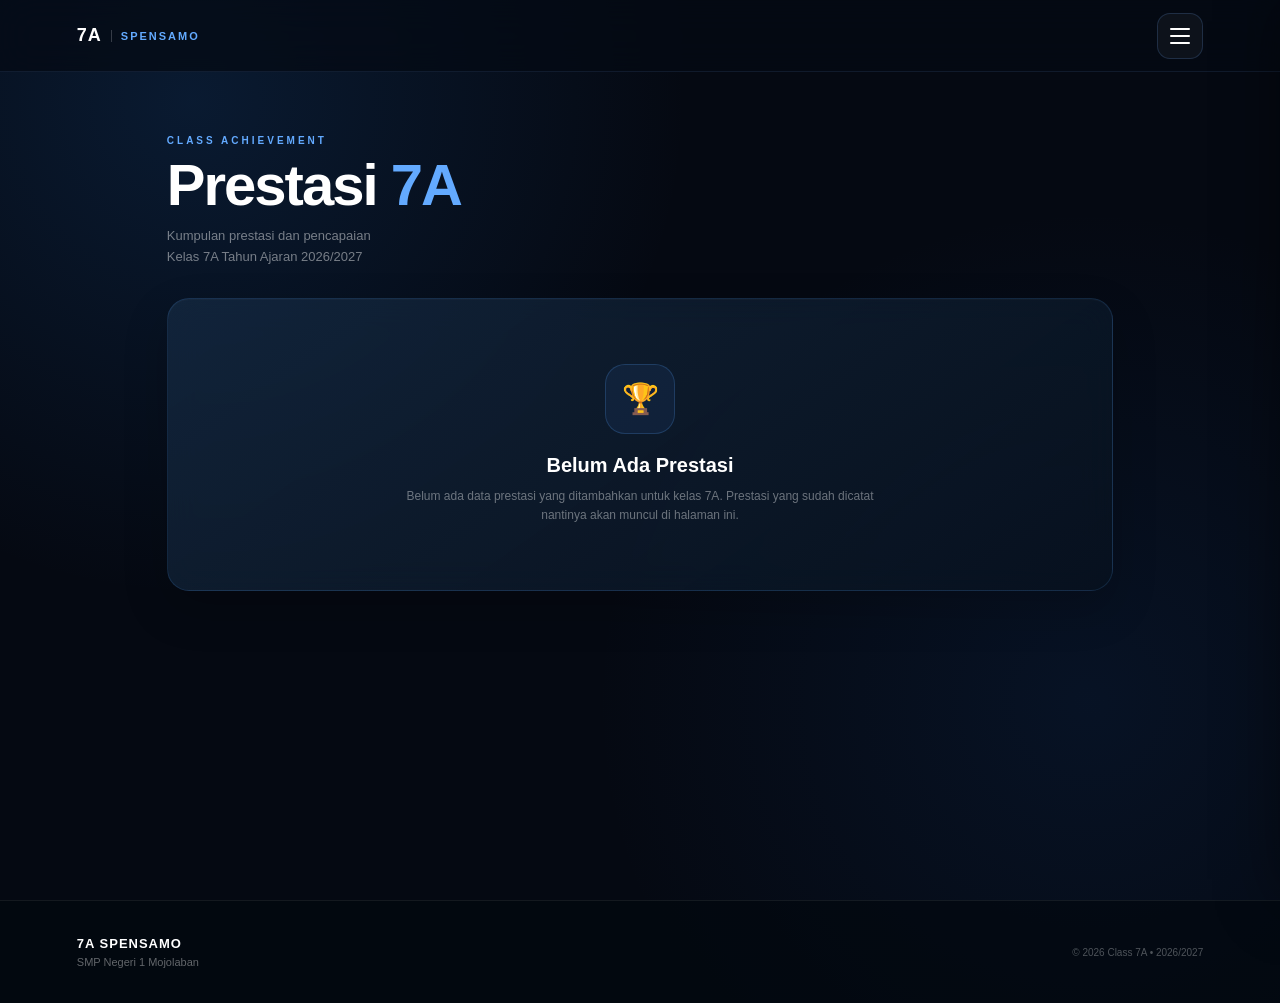
<file: prestasi.html>
<!DOCTYPE html>
<html lang="id">
<head>
  <meta charset="UTF-8">
  <meta name="viewport" content="width=device-width, initial-scale=1.0">

  <title>Prestasi • 7A SPENSAMO</title>

  <meta
    name="description"
    content="Prestasi Kelas 7A SMP Negeri 1 Mojolaban Tahun Ajaran 2026/2027"
  >

  <link rel="stylesheet" href="style.css">

  <style>
    /* ========================================
       PRESTASI PAGE
    ======================================== */

    .achievement-main {
      min-height: 100vh;
      padding-top: 100px;
      padding-bottom: 80px;
    }

    .achievement-header {
      width: 100%;
      max-width: 1100px;
      margin: 0 auto;
      padding: 35px 6% 30px;
    }

    .achievement-header h1 {
      font-size: clamp(38px, 7vw, 58px);
      line-height: 1;
      font-weight: 900;
      letter-spacing: -2px;
    }

    .achievement-header h1 span {
      color: #63aaff;
    }

    .achievement-header p {
      margin-top: 12px;
      color: rgba(255, 255, 255, 0.45);
      font-size: 13px;
      line-height: 1.6;
    }


    /* ========================================
       ACHIEVEMENT CONTAINER
    ======================================== */

    .achievement-container {
      width: 100%;
      max-width: 1100px;
      margin: 0 auto;
      padding: 0 6%;
    }

    .achievement-grid {
      display: grid;
      grid-template-columns:
        repeat(2, minmax(0, 1fr));
      gap: 17px;
    }


    /* ========================================
       EMPTY STATE
    ======================================== */

    .achievement-empty {
      grid-column: 1 / -1;

      padding: 65px 25px;

      text-align: center;

      border:
        1px solid rgba(90, 165, 255, 0.15);

      border-radius: 22px;

      background:
        linear-gradient(
          145deg,
          rgba(22, 43, 68, 0.72),
          rgba(7, 17, 30, 0.84)
        );

      box-shadow:
        0 18px 45px rgba(0, 0, 0, 0.20),
        inset 0 1px 0 rgba(255, 255, 255, 0.025);

      backdrop-filter: blur(16px);
      -webkit-backdrop-filter: blur(16px);

      animation:
        fadeUp 0.6s ease both;
    }

    .achievement-empty-icon {
      width: 70px;
      height: 70px;

      display: flex;
      align-items: center;
      justify-content: center;

      margin: 0 auto 20px;

      border:
        1px solid rgba(95, 170, 255, 0.20);

      border-radius: 20px;

      background:
        rgba(65, 145, 255, 0.08);

      font-size: 30px;
    }

    .achievement-empty h2 {
      font-size: 20px;
      font-weight: 800;
    }

    .achievement-empty p {
      max-width: 480px;

      margin: 10px auto 0;

      color:
        rgba(255, 255, 255, 0.40);

      font-size: 12px;
      line-height: 1.6;
    }


    /* ========================================
       ACHIEVEMENT CARD
       Dipakai nanti oleh sistem admin
    ======================================== */

    .achievement-card {
      position: relative;

      overflow: hidden;

      padding: 22px;

      border:
        1px solid rgba(90, 165, 255, 0.15);

      border-radius: 20px;

      background:
        linear-gradient(
          145deg,
          rgba(22, 43, 68, 0.74),
          rgba(7, 17, 30, 0.84)
        );

      box-shadow:
        0 18px 45px rgba(0, 0, 0, 0.20),
        inset 0 1px 0 rgba(255, 255, 255, 0.025);

      backdrop-filter: blur(16px);
      -webkit-backdrop-filter: blur(16px);

      animation:
        fadeUp 0.55s ease both;

      transition:
        transform 0.25s ease,
        border-color 0.25s ease,
        box-shadow 0.25s ease;
    }

    .achievement-card:hover {
      transform: translateY(-4px);

      border-color:
        rgba(90, 170, 255, 0.32);

      box-shadow:
        0 22px 55px rgba(0, 0, 0, 0.28),
        0 0 30px rgba(60, 145, 255, 0.05);
    }

    .achievement-top {
      display: flex;
      align-items: center;
      gap: 14px;

      margin-bottom: 16px;
    }

    .achievement-icon {
      width: 52px;
      height: 52px;

      flex: 0 0 auto;

      display: flex;
      align-items: center;
      justify-content: center;

      border:
        1px solid rgba(95, 170, 255, 0.20);

      border-radius: 15px;

      background:
        rgba(65, 145, 255, 0.08);

      font-size: 23px;
    }

    .achievement-title {
      min-width: 0;
    }

    .achievement-title h2 {
      font-size: 17px;
      font-weight: 800;

      line-height: 1.25;
    }

    .achievement-year {
      display: block;

      margin-top: 5px;

      color:
        rgba(100, 175, 255, 0.55);

      font-size: 9px;
      font-weight: 800;

      letter-spacing: 1.5px;
    }

    .achievement-description {
      color:
        rgba(255, 255, 255, 0.48);

      font-size: 12px;

      line-height: 1.6;
    }


    /* ========================================
       MOBILE
    ======================================== */

    @media (max-width: 600px) {

      .achievement-main {
        padding-top: 82px;
        padding-bottom: 60px;
      }

      .achievement-header {
        padding:
          30px 5% 25px;
      }

      .achievement-header h1 {
        font-size: 39px;
      }

      .achievement-header p {
        font-size: 12px;
      }

      .achievement-container {
        padding: 0 5%;
      }

      .achievement-grid {
        grid-template-columns: 1fr;
        gap: 12px;
      }

      .achievement-empty {
        padding: 50px 18px;
        border-radius: 18px;
      }

      .achievement-empty-icon {
        width: 60px;
        height: 60px;

        border-radius: 17px;

        font-size: 26px;
      }

      .achievement-empty h2 {
        font-size: 18px;
      }

      .achievement-empty p {
        font-size: 11px;
      }

      .achievement-card {
        padding: 17px;
        border-radius: 17px;
      }

      .achievement-icon {
        width: 46px;
        height: 46px;

        border-radius: 13px;

        font-size: 20px;
      }

      .achievement-title h2 {
        font-size: 15px;
      }

      .achievement-description {
        font-size: 11px;
      }
    }
  </style>
</head>

<body>

  <!-- ========================================
       NAVBAR
  ======================================== -->

  <header class="navbar">

    <a href="index.html" class="brand">
      <span class="brand-main">7A</span>
      <span class="brand-sub">SPENSAMO</span>
    </a>

    <button
      class="menu-button"
      id="menuButton"
      type="button"
      aria-label="Buka menu"
    >
      <span></span>
      <span></span>
      <span></span>
    </button>

  </header>


  <!-- OVERLAY -->

  <div
    class="menu-overlay"
    id="menuOverlay"
  ></div>


  <!-- ========================================
       SIDE MENU
  ======================================== -->

  <aside
    class="side-menu"
    id="sideMenu"
  >

    <div class="side-menu-header">

      <div>
        <span class="menu-title">7A</span>
        <span class="menu-subtitle">SPENSAMO</span>
      </div>

      <button
        class="close-menu"
        id="closeMenu"
        type="button"
        aria-label="Tutup menu"
      >
        ×
      </button>

    </div>


    <nav class="menu-nav">

      <a
        href="index.html"
        class="menu-link"
      >
        Beranda
      </a>

      <a
        href="anggota.html"
        class="menu-link"
      >
        Anggota
      </a>

      <a
        href="jadwal.html"
        class="menu-link"
      >
        Jadwal
      </a>

      <a
        href="prestasi.html"
        class="menu-link active"
      >
        Prestasi
      </a>

      <a
        href="pengumuman.html"
        class="menu-link"
      >
        Pengumuman
      </a>

    </nav>


    <div class="menu-bottom">

      <a
        href="admin.html"
        class="admin-link"
      >
        Admin
      </a>

    </div>

  </aside>


  <!-- ========================================
       MAIN
  ======================================== -->

  <main class="achievement-main">


    <!-- HEADER -->

    <section class="achievement-header">

      <span class="section-label">
        CLASS ACHIEVEMENT
      </span>

      <h1>
        Prestasi <span>7A</span>
      </h1>

      <p>
        Kumpulan prestasi dan pencapaian<br>
        Kelas 7A Tahun Ajaran 2026/2027
      </p>

    </section>


    <!-- ========================================
         ACHIEVEMENTS
    ======================================== -->

    <section class="achievement-container">

      <div
        class="achievement-grid"
        id="achievementGrid"
      >

        <!--
          Belum ada data prestasi.
          Data nantinya bisa ditambahkan
          melalui halaman Admin.
        -->

        <div class="achievement-empty">

          <div class="achievement-empty-icon">
            🏆
          </div>

          <h2>
            Belum Ada Prestasi
          </h2>

          <p>
            Belum ada data prestasi yang ditambahkan
            untuk kelas 7A. Prestasi yang sudah
            dicatat nantinya akan muncul di halaman ini.
          </p>

        </div>

      </div>

    </section>

  </main>


  <!-- ========================================
       FOOTER
  ======================================== -->

  <footer class="footer">

    <div class="footer-brand">

      <strong>7A SPENSAMO</strong>

      <span>
        SMP Negeri 1 Mojolaban
      </span>

    </div>

    <p>
      © 2026 Class 7A • 2026/2027
    </p>

  </footer>


  <script src="script.js"></script>

</body>
</html>
</file>
<file: style.css>
/* ========================================
   7A SPENSAMO
   STYLE.CSS — BAGIAN 1/3
======================================== */


/* RESET */

* {
  margin: 0;
  padding: 0;
  box-sizing: border-box;
}

html {
  scroll-behavior: smooth;
}

body {
  min-height: 100vh;
  overflow-x: hidden;

  color: #ffffff;

  font-family:
    Arial,
    Helvetica,
    sans-serif;

  background:
    radial-gradient(
      circle at 15% 10%,
      rgba(30, 105, 190, 0.18),
      transparent 35%
    ),
    radial-gradient(
      circle at 85% 70%,
      rgba(20, 75, 150, 0.14),
      transparent 38%
    ),
    #050912;
}

body.menu-open {
  overflow: hidden;
}

a {
  color: inherit;
  text-decoration: none;
}

button,
input {
  font: inherit;
}


/* ========================================
   NAVBAR
======================================== */

.navbar {
  position: fixed;

  top: 0;
  left: 0;

  width: 100%;
  height: 72px;

  display: flex;
  align-items: center;
  justify-content: space-between;

  padding: 0 6%;

  background: rgba(5, 10, 20, 0.72);

  border-bottom:
    1px solid rgba(120, 180, 255, 0.10);

  backdrop-filter: blur(18px);
  -webkit-backdrop-filter: blur(18px);

  z-index: 1000;
}


/* BRAND */

.brand {
  display: flex;
  align-items: center;

  gap: 9px;

  text-decoration: none;
}

.brand-main {
  font-size: 18px;
  font-weight: 800;

  color: #ffffff;

  letter-spacing: 1px;
}

.brand-sub {
  font-size: 11px;
  font-weight: 700;

  color: #63aaff;

  letter-spacing: 2px;

  padding-left: 9px;

  border-left:
    1px solid rgba(255, 255, 255, 0.2);
}


/* ========================================
   HAMBURGER
======================================== */

.menu-button {
  width: 46px;
  height: 46px;

  display: flex;
  flex-direction: column;
  align-items: center;
  justify-content: center;

  gap: 5px;

  border:
    1px solid rgba(110, 170, 255, 0.18);

  border-radius: 13px;

  background:
    rgba(255, 255, 255, 0.04);

  cursor: pointer;

  transition:
    background 0.25s ease,
    border-color 0.25s ease,
    transform 0.25s ease;
}

.menu-button:hover {
  background:
    rgba(65, 145, 255, 0.10);

  border-color:
    rgba(100, 170, 255, 0.35);
}

.menu-button:active {
  transform: scale(0.94);
}

.menu-button span {
  width: 20px;
  height: 2px;

  display: block;

  border-radius: 10px;

  background: #ffffff;
}


/* ========================================
   SIDE MENU
======================================== */

.side-menu {
  position: fixed;

  top: 0;
  right: -330px;

  width: 310px;
  max-width: 88vw;
  height: 100vh;

  padding: 24px;

  display: flex;
  flex-direction: column;

  background:
    linear-gradient(
      145deg,
      rgba(12, 24, 43, 0.98),
      rgba(5, 12, 23, 0.98)
    );

  border-left:
    1px solid rgba(90, 160, 255, 0.20);

  box-shadow:
    -20px 0 60px rgba(0, 0, 0, 0.45);

  backdrop-filter: blur(25px);
  -webkit-backdrop-filter: blur(25px);

  z-index: 1200;

  transition:
    right 0.35s cubic-bezier(.2,.8,.2,1);
}

.side-menu.open {
  right: 0;
}


/* SIDE MENU HEADER */

.side-menu-header {
  display: flex;
  align-items: center;
  justify-content: space-between;

  padding-bottom: 25px;

  border-bottom:
    1px solid rgba(255, 255, 255, 0.08);
}

.menu-title {
  display: block;

  font-size: 22px;
  font-weight: 800;

  letter-spacing: 1px;
}

.menu-subtitle {
  display: block;

  margin-top: 3px;

  color: #63aaff;

  font-size: 10px;
  font-weight: 700;

  letter-spacing: 2px;
}

.close-menu {
  width: 40px;
  height: 40px;

  border:
    1px solid rgba(255, 255, 255, 0.10);

  border-radius: 12px;

  background:
    rgba(255, 255, 255, 0.04);

  color: #ffffff;

  font-size: 26px;

  line-height: 1;

  cursor: pointer;

  transition: 0.25s ease;
}

.close-menu:hover {
  background:
    rgba(80, 150, 255, 0.12);
}


/* ========================================
   MENU NAVIGATION
======================================== */

.menu-nav {
  display: flex;
  flex-direction: column;

  gap: 8px;

  margin-top: 28px;
}

.menu-link {
  min-height: 50px;

  display: flex;
  align-items: center;

  padding: 0 16px;

  border: 1px solid transparent;
  border-radius: 13px;

  color:
    rgba(255, 255, 255, 0.70);

  font-size: 14px;
  font-weight: 600;

  transition: 0.25s ease;
}

.menu-link:hover {
  color: #ffffff;

  background:
    rgba(80, 150, 255, 0.07);

  border-color:
    rgba(80, 150, 255, 0.12);
}

.menu-link.active {
  color: #ffffff;

  background:
    linear-gradient(
      90deg,
      rgba(45, 125, 235, 0.20),
      rgba(45, 125, 235, 0.05)
    );

  border-color:
    rgba(80, 155, 255, 0.25);

  box-shadow:
    inset 3px 0 0 #4b9cff;
}


/* ========================================
   MENU BOTTOM
======================================== */

.menu-bottom {
  margin-top: auto;

  padding-top: 20px;

  border-top:
    1px solid rgba(255, 255, 255, 0.08);
}

.admin-link {
  display: block;

  padding: 14px 16px;

  border-radius: 12px;

  color: #74b5ff;

  font-size: 13px;
  font-weight: 700;

  text-align: center;

  background:
    rgba(70, 145, 255, 0.07);

  border:
    1px solid rgba(70, 145, 255, 0.14);

  transition: 0.25s ease;
}

.admin-link:hover {
  background:
    rgba(70, 145, 255, 0.14);
}


/* ========================================
   MENU OVERLAY
======================================== */

.menu-overlay {
  position: fixed;

  inset: 0;

  background:
    rgba(0, 0, 0, 0.55);

  backdrop-filter: blur(3px);
  -webkit-backdrop-filter: blur(3px);

  opacity: 0;
  visibility: hidden;

  z-index: 1100;

  transition:
    opacity 0.3s ease,
    visibility 0.3s ease;
}

.menu-overlay.show {
  opacity: 1;
  visibility: visible;
}

/* ========================================
   HERO
======================================== */

.hero {
  position: relative;

  min-height: 620px;

  display: flex;
  align-items: center;
  justify-content: center;

  padding:
    120px 6% 80px;

  overflow: hidden;

  background:
    radial-gradient(
      circle at 50% 35%,
      rgba(35, 105, 190, 0.22),
      transparent 42%
    );
}

.hero::before {
  content: "";

  position: absolute;

  width: 420px;
  height: 420px;

  top: 50%;
  left: 50%;

  transform: translate(-50%, -50%);

  border-radius: 50%;

  background:
    rgba(40, 120, 220, 0.07);

  filter: blur(70px);

  pointer-events: none;
}

.hero-content {
  position: relative;

  width: 100%;
  max-width: 900px;

  text-align: center;

  animation:
    fadeUp 0.8s ease both;
}

.hero-label {
  display: inline-block;

  margin-bottom: 18px;

  padding: 8px 14px;

  border:
    1px solid rgba(95, 165, 255, 0.20);

  border-radius: 999px;

  color: #73b5ff;

  background:
    rgba(60, 140, 255, 0.06);

  font-size: 10px;
  font-weight: 700;

  letter-spacing: 2.5px;
}

.hero h1 {
  font-size: clamp(56px, 12vw, 105px);

  line-height: 0.95;

  font-weight: 900;

  letter-spacing: -4px;

  color: #ffffff;

  text-shadow:
    0 10px 50px rgba(0, 0, 0, 0.45);
}

.hero h1 span {
  display: inline-block;

  color: #63aaff;

  text-shadow:
    0 0 35px rgba(70, 155, 255, 0.35);
}

.hero-year {
  margin-top: 22px;

  color:
    rgba(255, 255, 255, 0.65);

  font-size: 15px;
  font-weight: 500;

  letter-spacing: 1px;
}

.hero-slogan {
  margin-top: 15px;

  color:
    rgba(255, 255, 255, 0.40);

  font-size: 12px;

  letter-spacing: 1.8px;
}


/* ========================================
   CLASS CENTER
======================================== */

.class-center {
  width: 100%;
  max-width: 1100px;

  margin: 0 auto;

  padding:
    30px 6% 100px;
}

.section-heading {
  margin-bottom: 35px;

  animation:
    fadeUp 0.8s ease both;
}

.section-label {
  display: block;

  margin-bottom: 10px;

  color: #63aaff;

  font-size: 10px;
  font-weight: 800;

  letter-spacing: 3px;
}

.section-heading h2 {
  font-size: clamp(27px, 5vw, 38px);

  font-weight: 800;

  letter-spacing: -1px;
}

.section-heading p {
  margin-top: 9px;

  color:
    rgba(255, 255, 255, 0.45);

  font-size: 13px;
}


/* ========================================
   2 x 2 CARD GRID
======================================== */

.center-grid {
  display: grid;

  grid-template-columns:
    repeat(2, minmax(0, 1fr));

  gap: 18px;
}


/* ========================================
   CENTER CARD
======================================== */

.center-card {
  position: relative;

  min-height: 190px;

  display: flex;
  align-items: center;

  padding: 25px;

  overflow: hidden;

  border:
    1px solid rgba(90, 165, 255, 0.16);

  border-radius: 22px;

  background:
    linear-gradient(
      145deg,
      rgba(24, 45, 72, 0.72),
      rgba(8, 18, 32, 0.82)
    );

  box-shadow:
    0 20px 50px rgba(0, 0, 0, 0.22),
    inset 0 1px 0 rgba(255, 255, 255, 0.035);

  backdrop-filter: blur(18px);
  -webkit-backdrop-filter: blur(18px);

  animation:
    fadeUp 0.7s ease both;

  transition:
    transform 0.28s ease,
    border-color 0.28s ease,
    box-shadow 0.28s ease,
    background 0.28s ease;
}

.center-card::before {
  content: "";

  position: absolute;

  width: 150px;
  height: 150px;

  right: -55px;
  top: -65px;

  border-radius: 50%;

  background:
    rgba(70, 150, 255, 0.08);

  filter: blur(15px);

  transition:
    transform 0.35s ease;
}

.center-card:hover {
  transform:
    translateY(-6px);

  border-color:
    rgba(90, 170, 255, 0.38);

  background:
    linear-gradient(
      145deg,
      rgba(28, 57, 90, 0.78),
      rgba(8, 20, 36, 0.88)
    );

  box-shadow:
    0 25px 65px rgba(0, 0, 0, 0.32),
    0 0 35px rgba(50, 135, 240, 0.07);
}

.center-card:hover::before {
  transform: scale(1.35);
}

.center-card.pressed {
  transform: scale(0.98);
}


/* ========================================
   CARD ICON
======================================== */

.card-icon {
  flex: 0 0 auto;

  width: 64px;
  height: 64px;

  display: flex;
  align-items: center;
  justify-content: center;

  margin-right: 18px;

  border:
    1px solid rgba(95, 170, 255, 0.20);

  border-radius: 18px;

  background:
    rgba(65, 145, 255, 0.08);

  font-size: 28px;

  box-shadow:
    inset 0 1px 0 rgba(255, 255, 255, 0.04);
}

.card-text {
  position: relative;

  z-index: 2;

  min-width: 0;
}

.card-text h3 {
  font-size: 20px;

  font-weight: 800;

  margin-bottom: 7px;
}

.card-text p {
  color:
    rgba(255, 255, 255, 0.45);

  font-size: 12px;

  line-height: 1.5;
}

.card-arrow {
  position: absolute;

  right: 22px;
  bottom: 20px;

  color:
    rgba(105, 175, 255, 0.75);

  font-size: 22px;

  transition:
    transform 0.25s ease;
}

.center-card:hover .card-arrow {
  transform:
    translateX(5px);
}


/* ========================================
   FOOTER
======================================== */

.footer {
  width: 100%;

  padding:
    35px 6%;

  display: flex;
  align-items: center;
  justify-content: space-between;

  gap: 20px;

  border-top:
    1px solid rgba(255, 255, 255, 0.07);

  background:
    rgba(3, 8, 15, 0.65);

  animation:
    fadeUp 0.8s ease both;
}

.footer-brand {
  display: flex;
  flex-direction: column;

  gap: 5px;
}

.footer-brand strong {
  font-size: 13px;

  letter-spacing: 1px;
}

.footer-brand span {
  color:
    rgba(255, 255, 255, 0.38);

  font-size: 11px;
}

.footer p {
  color:
    rgba(255, 255, 255, 0.30);

  font-size: 10px;
}


/* ========================================
   ANIMATION
======================================== */

@keyframes fadeUp {
  from {
    opacity: 0;

    transform:
      translateY(18px);
  }

  to {
    opacity: 1;

    transform:
      translateY(0);
  }
}


/* ========================================
   ANGGOTA — MEMBER PAGE
======================================== */

.page-main {
  min-height: 100vh;

  padding-top: 110px;
}


/* PAGE HERO */

.page-hero {
  width: 100%;
  max-width: 1100px;

  margin: 0 auto;

  padding:
    40px 6% 35px;
}

.page-hero .section-label {
  margin-bottom: 12px;
}

.page-hero h1 {
  font-size: clamp(34px, 7vw, 55px);

  line-height: 1;

  font-weight: 900;

  letter-spacing: -2px;
}

.page-hero h1 span {
  color: #63aaff;
}

.page-hero p {
  margin-top: 12px;

  color:
    rgba(255, 255, 255, 0.45);

  font-size: 13px;
}


/* ========================================
   SEARCH
======================================== */

.search-area {
  width: 100%;
  max-width: 1100px;

  margin: 0 auto;

  padding:
    0 6% 35px;
}

.search-box {
  position: relative;

  width: 100%;
}

.search-box input {
  width: 100%;
  height: 54px;

  padding:
    0 52px 0 18px;

  outline: none;

  border:
    1px solid rgba(95, 170, 255, 0.16);

  border-radius: 15px;

  color: #ffffff;

  background:
    rgba(255, 255, 255, 0.045);

  box-shadow:
    inset 0 1px 0 rgba(255, 255, 255, 0.025);

  backdrop-filter: blur(15px);
  -webkit-backdrop-filter: blur(15px);

  transition:
    border-color 0.25s ease,
    background 0.25s ease;
}

.search-box input::placeholder {
  color:
    rgba(255, 255, 255, 0.30);
}

.search-box input:focus {
  border-color:
    rgba(90, 165, 255, 0.42);

  background:
    rgba(255, 255, 255, 0.06);
}

.clear-search {
  position: absolute;

  top: 50%;
  right: 14px;

  width: 32px;
  height: 32px;

  transform: translateY(-50%);

  border: none;

  border-radius: 9px;

  color:
    rgba(255, 255, 255, 0.60);

  background:
    rgba(255, 255, 255, 0.05);

  cursor: pointer;

  opacity: 0;

  visibility: hidden;

  transition: 0.2s ease;
}

.clear-search.show {
  opacity: 1;
  visibility: visible;
}

.clear-search:hover {
  color: #ffffff;

  background:
    rgba(90, 160, 255, 0.12);
}

.search-result {
  margin-top: 10px;

  color:
    rgba(255, 255, 255, 0.35);

  font-size: 11px;
}


/* ========================================
   MEMBERS GRID
======================================== */

.members-section {
  width: 100%;
  max-width: 1100px;

  margin: 0 auto;

  padding:
    0 6% 100px;
}

.members-grid {
  display: grid;

  grid-template-columns:
    repeat(4, minmax(0, 1fr));

  gap: 15px;
}


/* ========================================
   MEMBER CARD
======================================== */

.member-card {
  position: relative;

  min-width: 0;

  overflow: hidden;

  border:
    1px solid rgba(90, 165, 255, 0.14);

  border-radius: 18px;

  background:
    linear-gradient(
      145deg,
      rgba(20, 40, 64, 0.72),
      rgba(7, 16, 29, 0.82)
    );

  box-shadow:
    0 15px 35px rgba(0, 0, 0, 0.20),
    inset 0 1px 0 rgba(255, 255, 255, 0.025);

  backdrop-filter: blur(14px);
  -webkit-backdrop-filter: blur(14px);

  transition:
    transform 0.25s ease,
    border-color 0.25s ease,
    box-shadow 0.25s ease;

  animation:
    fadeUp 0.55s ease both;
}

.member-card:hover {
  transform:
    translateY(-5px);

  border-color:
    rgba(90, 170, 255, 0.34);

  box-shadow:
    0 20px 45px rgba(0, 0, 0, 0.30),
    0 0 25px rgba(60, 145, 255, 0.06);
}


/* ========================================
   MEMBER PHOTO
======================================== */

.member-photo {
  width: 100%;

  aspect-ratio: 1 / 1;

  padding: 10px;
}

.photo-placeholder {
  width: 100%;
  height: 100%;

  display: flex;
  align-items: center;
  justify-content: center;

  border:
    1px dashed rgba(100, 170, 255, 0.20);

  border-radius: 13px;

  background:
    radial-gradient(
      circle at center,
      rgba(70, 145, 235, 0.09),
      rgba(255, 255, 255, 0.025)
    );

  color:
    rgba(120, 185, 255, 0.55);
}

.photo-placeholder span {
  font-size: 11px;
  font-weight: 800;

  letter-spacing: 1px;
}


/* ========================================
   MEMBER INFO
======================================== */

.member-info {
  position: relative;

  padding:
    0 15px 17px;
}

.member-number {
  display: block;

  margin-bottom: 5px;

  color:
    rgba(95, 170, 255, 0.55);

  font-size: 9px;
  font-weight: 800;

  letter-spacing: 1.5px;
}

.member-info h3 {
  overflow: hidden;

  color: #ffffff;

  font-size: 14px;
  font-weight: 700;

  white-space: nowrap;
  text-overflow: ellipsis;
}


/* ========================================
   NO RESULT
======================================== */

.no-result {
  display: none;

  padding:
    50px 20px;

  text-align: center;

  color:
    rgba(255, 255, 255, 0.35);

  font-size: 13px;
}

.no-result.show {
  display: block;
}


/* ========================================
   RESPONSIVE — TABLET
======================================== */

@media (max-width: 850px) {

  .hero {
    min-height: 560px;

    padding:
      110px 6% 60px;
  }

  .class-center {
    padding-bottom: 75px;
  }

  .members-grid {
    grid-template-columns:
      repeat(3, minmax(0, 1fr));
  }

}


/* ========================================
   RESPONSIVE — HP
======================================== */

@media (max-width: 600px) {

  .navbar {
    height: 64px;

    padding:
      0 5%;
  }

  .menu-button {
    width: 43px;
    height: 43px;
  }


  /* HERO */

  .hero {
    min-height: 500px;

    padding:
      105px 5% 55px;
  }

  .hero-label {
    font-size: 8px;

    letter-spacing: 2px;

    padding:
      7px 11px;
  }

  .hero h1 {
    font-size: 62px;

    letter-spacing: -3px;
  }

  .hero-year {
    font-size: 13px;
  }

  .hero-slogan {
    font-size: 10px;

    letter-spacing: 1.2px;
  }


  /* CLASS CENTER */

  .class-center {
    padding:
      25px 5% 65px;
  }

  .section-heading {
    margin-bottom: 22px;
  }

  .section-heading h2 {
    font-size: 27px;
  }

  .section-heading p {
    font-size: 12px;
  }


  /* 2 x 2 */

  .center-grid {
    grid-template-columns:
      repeat(2, minmax(0, 1fr));

    gap: 11px;
  }

  .center-card {
    min-height: 165px;

    display: block;

    padding: 17px;

    border-radius: 17px;
  }

  .card-icon {
    width: 48px;
    height: 48px;

    margin:
      0 0 15px;

    border-radius: 14px;

    font-size: 22px;
  }

  .card-text h3 {
    font-size: 15px;

    margin-bottom: 5px;
  }

  .card-text p {
    font-size: 10px;

    line-height: 1.4;
  }

  .card-arrow {
    right: 14px;
    bottom: 12px;

    font-size: 17px;
  }


  /* FOOTER */

  .footer {
    flex-direction: column;

    align-items: flex-start;

    padding:
      28px 5%;
  }


  /* SIDE MENU */

  .side-menu {
    width: 285px;
  }


  /* MEMBER PAGE */

  .page-main {
    padding-top: 90px;
  }

  .page-hero {
    padding:
      30px 5% 25px;
  }

  .page-hero h1 {
    font-size: 38px;
  }

  .search-area {
    padding:
      0 5% 25px;
  }

  .members-section {
    padding:
      0 5% 70px;
  }

  .members-grid {
    grid-template-columns:
      repeat(2, minmax(0, 1fr));

    gap: 11px;
  }

  .member-card {
    border-radius: 15px;
  }

  .member-photo {
    padding: 8px;
  }

  .member-info {
    padding:
      0 11px 13px;
  }

  .member-info h3 {
    font-size: 12px;
  }

}


/* ========================================
   RESPONSIVE — HP KECIL
======================================== */

@media (max-width: 380px) {

  .hero h1 {
    font-size: 54px;
  }

  .center-card {
    min-height: 150px;

    padding: 14px;
  }

  .card-icon {
    width: 43px;
    height: 43px;

    font-size: 19px;
  }

  .card-text h3 {
    font-size: 13px;
  }

  .card-text p {
    font-size: 9px;
  }

  .members-grid {
    gap: 8px;
  }

}


/* ========================================
   REDUCED MOTION
======================================== */

@media (prefers-reduced-motion: reduce) {

  *,
  *::before,
  *::after {
    scroll-behavior: auto !important;

    animation-duration: 0.01ms !important;
    animation-iteration-count: 1 !important;

    transition-duration: 0.01ms !important;
  }

}
</file>
